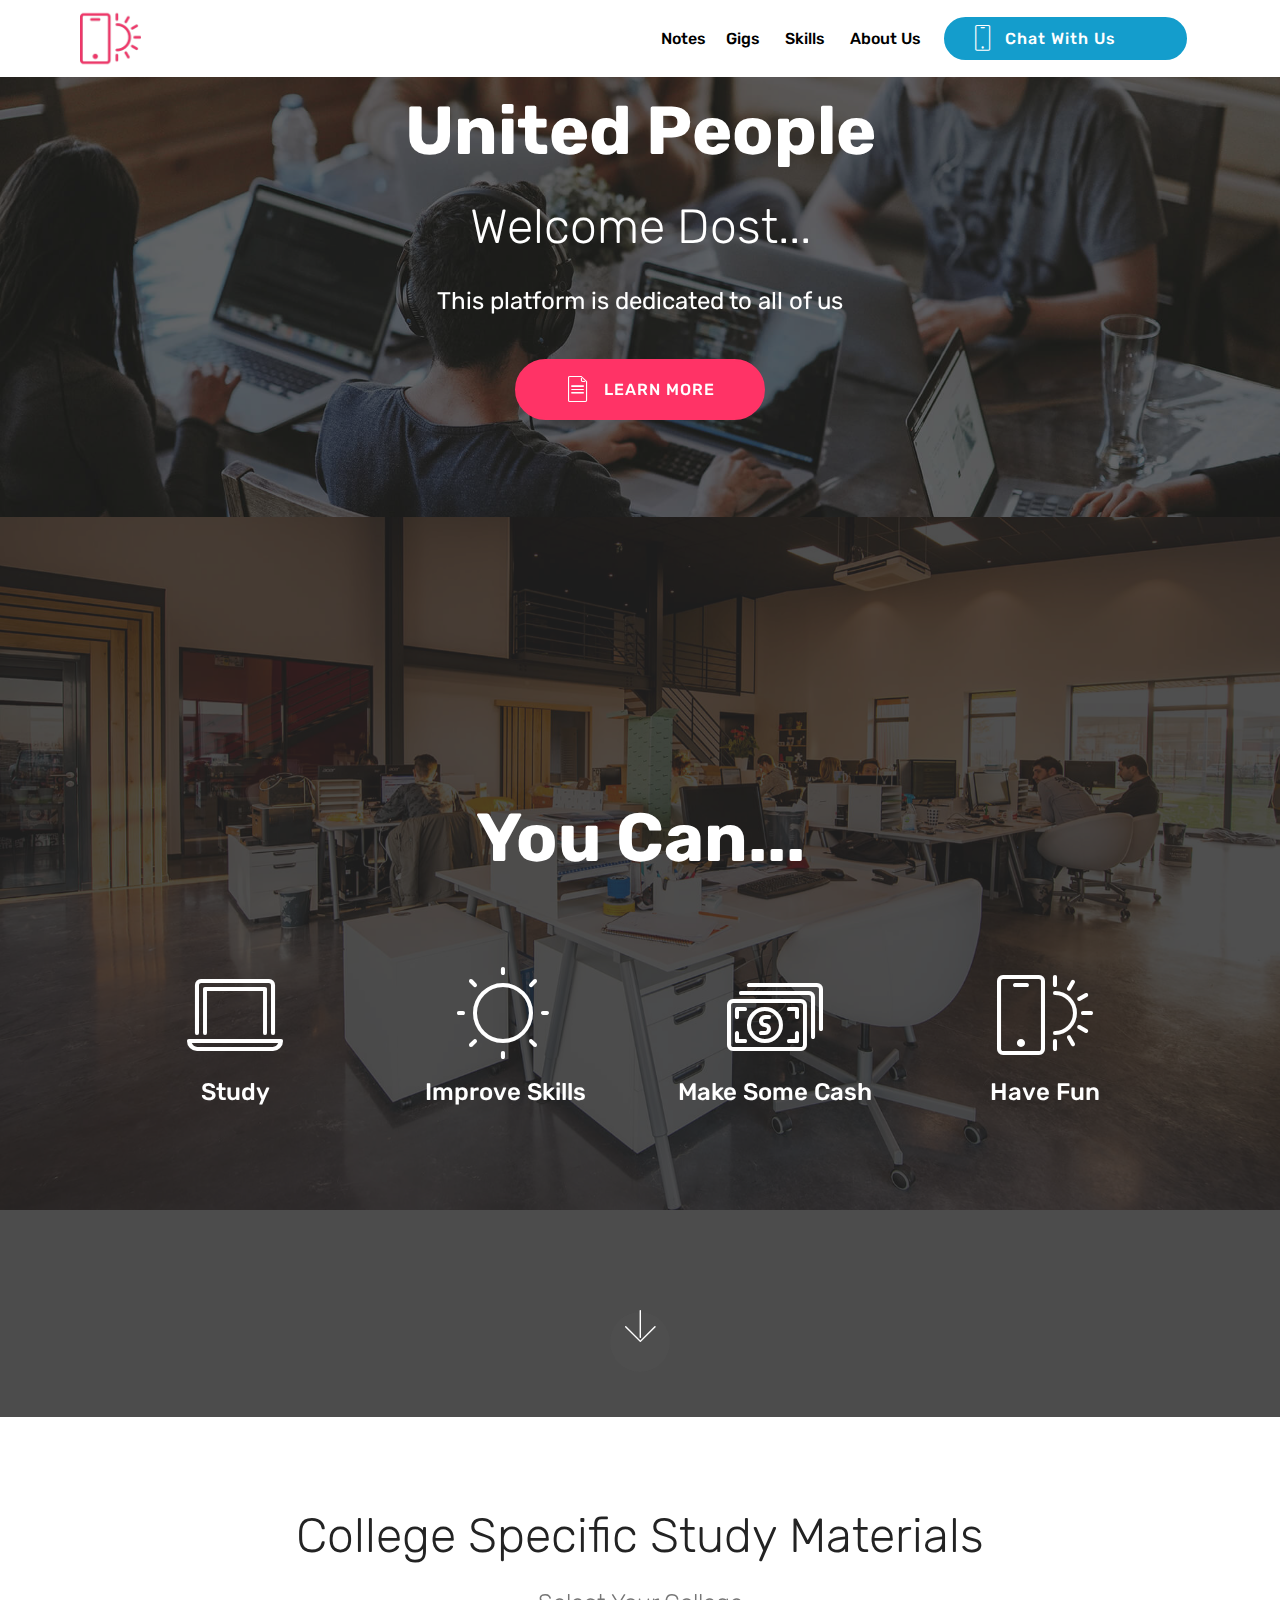
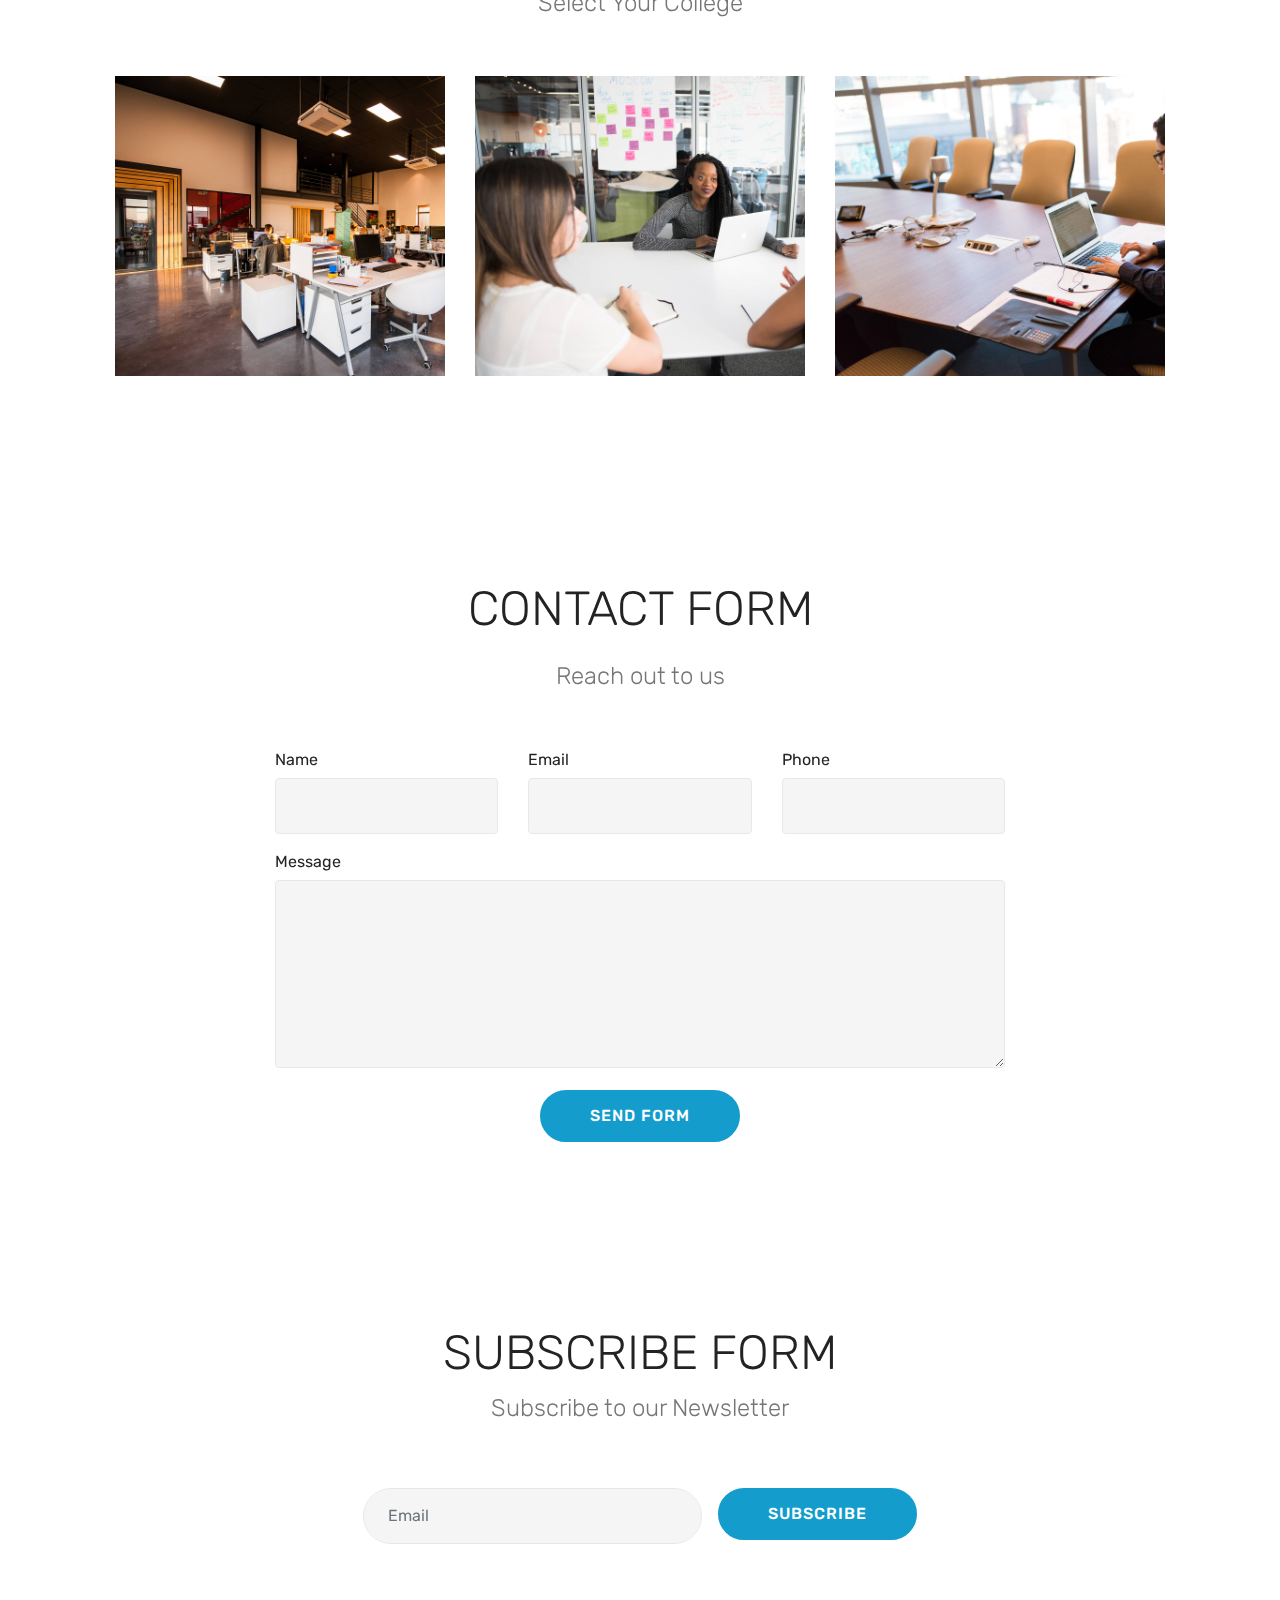
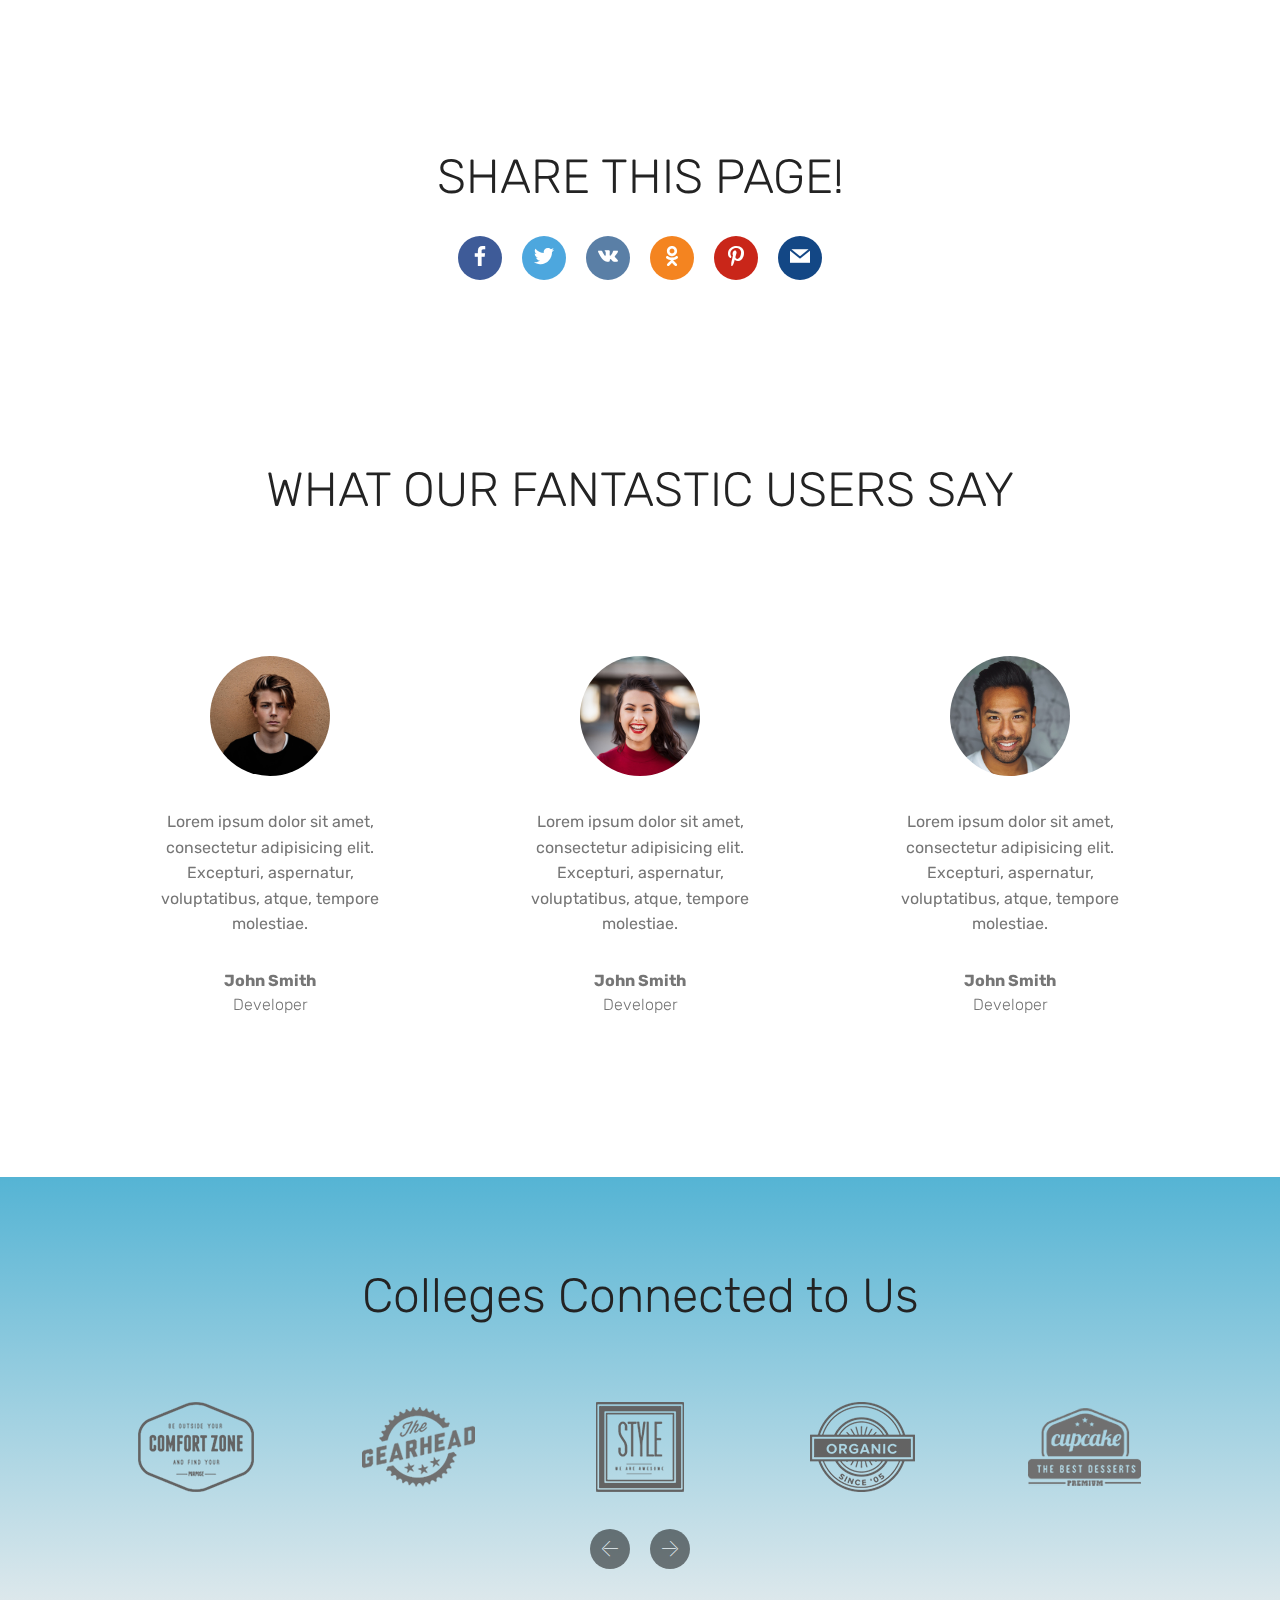
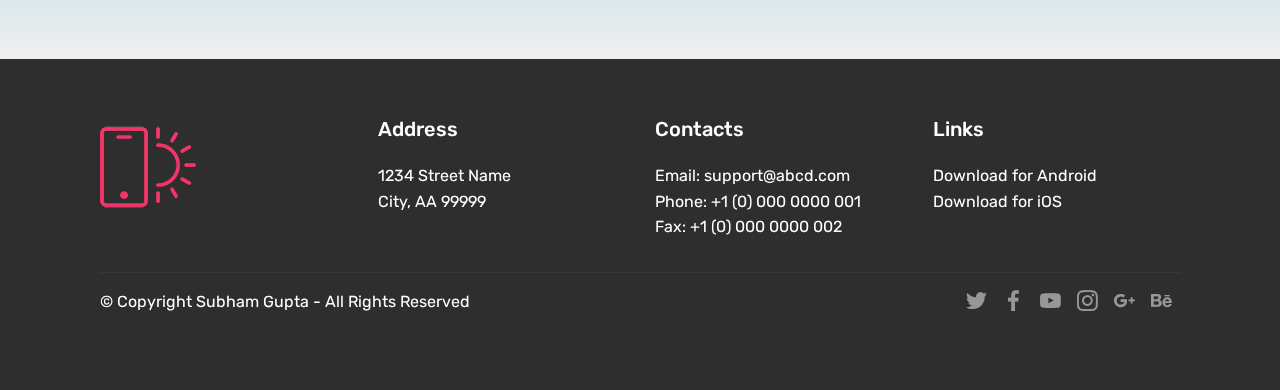
<file: index.html>
<!DOCTYPE html>
<html  >
<head>
  <!-- Site made with Mobirise Website Builder v4.11.2, https://mobirise.com -->
  <meta charset="UTF-8">
  <meta http-equiv="X-UA-Compatible" content="IE=edge">
  <meta name="generator" content="Mobirise v4.11.2, mobirise.com">
  <meta name="viewport" content="width=device-width, initial-scale=1, minimum-scale=1">
  <link rel="shortcut icon" href="assets/images/logo2.png" type="image/x-icon">
  <meta name="description" content="">
  
  <title>Home</title>
  <link rel="stylesheet" href="assets/web/assets/mobirise-icons/mobirise-icons.css">
  <link rel="stylesheet" href="assets/bootstrap/css/bootstrap.min.css">
  <link rel="stylesheet" href="assets/bootstrap/css/bootstrap-grid.min.css">
  <link rel="stylesheet" href="assets/bootstrap/css/bootstrap-reboot.min.css">
  <link rel="stylesheet" href="assets/dropdown/css/style.css">
  <link rel="stylesheet" href="assets/tether/tether.min.css">
  <link rel="stylesheet" href="assets/socicon/css/styles.css">
  <link rel="stylesheet" href="assets/theme/css/style.css">
  <link rel="preload" as="style" href="assets/mobirise/css/mbr-additional.css"><link rel="stylesheet" href="assets/mobirise/css/mbr-additional.css" type="text/css">
  
  
  
</head>
<body>
  <section class="menu cid-rFs7fbgS17" once="menu" id="menu2-0">

    

    <nav class="navbar navbar-expand beta-menu navbar-dropdown align-items-center navbar-fixed-top navbar-toggleable-sm">
        <button class="navbar-toggler navbar-toggler-right" type="button" data-toggle="collapse" data-target="#navbarSupportedContent" aria-controls="navbarSupportedContent" aria-expanded="false" aria-label="Toggle navigation">
            <div class="hamburger">
                <span></span>
                <span></span>
                <span></span>
                <span></span>
            </div>
        </button>
        <div class="menu-logo">
            <div class="navbar-brand">
                <span class="navbar-logo">
                    <a href="index.html">
                        <img src="assets/images/logo2.png" alt="Mobirise" title="" style="height: 3.8rem;">
                    </a>
                </span>
                
            </div>
        </div>
        <div class="collapse navbar-collapse" id="navbarSupportedContent">
            <ul class="navbar-nav nav-dropdown" data-app-modern-menu="true"><li class="nav-item">
                    <a class="nav-link link text-black display-4" href="page2.html">Notes</a>
                </li><li class="nav-item"><a class="nav-link link text-black display-4" href="page2.html">Gigs&nbsp;</a></li><li class="nav-item"><a class="nav-link link text-black display-4" href="page2.html">Skills&nbsp;</a></li>
                <li class="nav-item">
                    <a class="nav-link link text-black display-4" href="page1.html">
                        About Us
                    </a>
                </li></ul>
            <div class="navbar-buttons mbr-section-btn"><a class="btn btn-sm btn-primary display-4" href="https://wa.me/+919403862140">
                    <span class="btn-icon mbri-mobile mbr-iconfont mbr-iconfont-btn">
                    </span>Chat With Us &nbsp; &nbsp; &nbsp; &nbsp;&nbsp;</a></div>
        </div>
    </nav>
</section>

<section class="engine"><a href="https://mobirise.info/o">free portfolio site templates</a></section><section class="header1 cid-rFs8y80ugM mbr-parallax-background" id="header1-2">

    

    <div class="mbr-overlay" style="opacity: 0.6; background-color: rgb(35, 35, 35);">
    </div>

    <div class="container">
        <div class="row justify-content-md-center">
            <div class="mbr-white col-md-10">
                <h1 class="mbr-section-title align-center mbr-bold pb-3 mbr-fonts-style display-1">
                    United People</h1>
                <h3 class="mbr-section-subtitle align-center mbr-light pb-3 mbr-fonts-style display-2">
                    Welcome Dost...</h3>
                <p class="mbr-text align-center pb-3 mbr-fonts-style display-5">
                    This platform is dedicated to all of us</p>
                <div class="mbr-section-btn align-center"><a class="btn btn-md btn-secondary display-4" href="index.html#header12-3">
                        <span class="mbr-iconfont mbri-file"></span>LEARN MORE</a></div>
            </div>
        </div>
    </div>

</section>

<section class="header12 cid-rFs97NPsui mbr-fullscreen mbr-parallax-background" id="header12-3">

    

    <div class="mbr-overlay" style="opacity: 0.8; background-color: rgb(35, 35, 35);">
    </div>

    <div class="container  ">
            <div class="media-container">
                <div class="col-md-12 align-center">
                    <h1 class="mbr-section-title pb-3 mbr-white mbr-bold mbr-fonts-style display-1">You Can...</h1>
                    
                    

                    <div class="icons-media-container mbr-white">
                        <div class="card col-12 col-md-6 col-lg-3">
                            <div class="icon-block">
                            
                                <a href="page2.html"><span class="mbr-iconfont mbri-laptop"></span></a>
                            
                            </div>
                            <h5 class="mbr-fonts-style display-5">
                                Study</h5>
                        </div>

                        <div class="card col-12 col-md-6 col-lg-3">
                            <div class="icon-block">
                                
                                    <a href="page2.html"><span class="mbr-iconfont mbri-sun"></span></a>
                                
                            </div>
                            <h5 class="mbr-fonts-style display-5">
                                Improve Skills</h5>
                        </div>

                        <div class="card col-12 col-md-6 col-lg-3">
                            <div class="icon-block">
                                
                                    <a href="page2.html"><span class="mbr-iconfont mbri-cash"></span></a>
                                
                            </div>
                            <h5 class="mbr-fonts-style display-5">Make Some Cash</h5>
                        </div>

                        <div class="card col-12 col-md-6 col-lg-3">
                            <div class="icon-block">
                                
                                    <a href="page2.html"><span class="mbr-iconfont mbri-mobirise"></span></a>
                                
                            </div>
                            <h5 class="mbr-fonts-style display-5">Have Fun</h5>
                        </div>
                    </div>
                </div>
            </div>
    </div>

    <div class="mbr-arrow hidden-sm-down" aria-hidden="true">
        <a href="#next">
            <i class="mbri-down mbr-iconfont"></i>
        </a>
    </div>
</section>

<section class="features15 cid-rFsaLc1U9x" id="features15-6">

    

    
    <div class="container">
        <h2 class="mbr-section-title pb-3 align-center mbr-fonts-style display-2">
            College Specific Study Materials</h2>
        <h3 class="mbr-section-subtitle display-5 align-center mbr-fonts-style">
            Select Your College</h3>

        <div class="media-container-row container pt-5 mt-2">

            <div class="col-12 col-md-6 mb-4 col-lg-4">
                <div class="card flip-card p-5 align-center">
                    <div class="card-front card_cont">
                        <img src="assets/images/background1.jpg" alt="Mobirise">
                    </div>
                    <div class="card_back card_cont">
                        <h4 class="card-title display-5 py-2 mbr-fonts-style">IIT</h4>
                        <p class="mbr-text mbr-fonts-style display-7"></p>
                    </div>
                </div>
            </div>

            <div class="col-12 col-md-6 mb-4 col-lg-4">
                
                <div class="card flip-card p-5 align-center">
                    <div class="card-front card_cont">
                        <img src="assets/images/background2.jpg" alt="Mobirise">
                    </div>
                    <div class="card_back card_cont">
                        <h4 class="card-title py-2 mbr-fonts-style display-5">
                            NIT</h4>
                        <p class="mbr-text mbr-fonts-style display-7"></p>
                    </div>
                </div>
            </div>
            
            <div class="col-12 col-md-6 mb-4 col-lg-4">
                <div class="card flip-card p-5 align-center">
                    <div class="card-front card_cont">
                        <img src="assets/images/background3.jpg" alt="Mobirise">
                    </div>
                    <div class="card_back card_cont">
                        <h4 class="card-title py-2 mbr-fonts-style display-5">
                            State Colleges</h4>
                        <p class="mbr-text mbr-fonts-style display-7"></p>
                    </div>
                </div> 
            </div>

            
        </div>
</div></section>

<section class="mbr-section form1 cid-rFsbMnNNIh" id="form1-9">

    

    
    <div class="container">
        <div class="row justify-content-center">
            <div class="title col-12 col-lg-8">
                <h2 class="mbr-section-title align-center pb-3 mbr-fonts-style display-2">
                    CONTACT FORM
                </h2>
                <h3 class="mbr-section-subtitle align-center mbr-light pb-3 mbr-fonts-style display-5">Reach out to us</h3>
            </div>
        </div>
    </div>
    <div class="container">
        <div class="row justify-content-center">
            <div class="media-container-column col-lg-8" data-form-type="formoid">
                <!---Formbuilder Form--->
                <form action="https://mobirise.com/" method="POST" class="mbr-form form-with-styler" data-form-title="Mobirise Form"><input type="hidden" name="email" data-form-email="true" value="YGfq3KTzK4ApnXENj3kftSm07fPfn0AkViFCyiNAN7jkL3y7chFJ7KJMW1yRf3wSD0dTRcW5EIFIxt5tg9bRiBMvSGqpGSgVs8z+a2mWYQy1tFvqG11yYwVlD+UIKCLQ">
                    <div class="row">
                        <div hidden="hidden" data-form-alert="" class="alert alert-success col-12">Thanks for filling out the form!</div>
                        <div hidden="hidden" data-form-alert-danger="" class="alert alert-danger col-12">
                        </div>
                    </div>
                    <div class="dragArea row">
                        <div class="col-md-4  form-group" data-for="name">
                            <label for="name-form1-9" class="form-control-label mbr-fonts-style display-7">Name</label>
                            <input type="text" name="name" data-form-field="Name" required="required" class="form-control display-7" id="name-form1-9">
                        </div>
                        <div class="col-md-4  form-group" data-for="email">
                            <label for="email-form1-9" class="form-control-label mbr-fonts-style display-7">Email</label>
                            <input type="email" name="email" data-form-field="Email" required="required" class="form-control display-7" id="email-form1-9">
                        </div>
                        <div data-for="phone" class="col-md-4  form-group">
                            <label for="phone-form1-9" class="form-control-label mbr-fonts-style display-7">Phone</label>
                            <input type="tel" name="phone" data-form-field="Phone" class="form-control display-7" id="phone-form1-9">
                        </div>
                        <div data-for="message" class="col-md-12 form-group">
                            <label for="message-form1-9" class="form-control-label mbr-fonts-style display-7">Message</label>
                            <textarea name="message" data-form-field="Message" class="form-control display-7" id="message-form1-9"></textarea>
                        </div>
                        <div class="col-md-12 input-group-btn align-center"><button type="submit" class="btn btn-primary btn-form display-4">SEND FORM</button></div>
                    </div>
                </form><!---Formbuilder Form--->
            </div>
        </div>
    </div>
</section>

<section class="mbr-section form3 cid-rFsbNRfo9z" id="form3-a">

    

    

    <div class="container">
        <div class="row justify-content-center">
            <div class="title col-12 col-lg-8">
                <h2 class="align-center pb-2 mbr-fonts-style display-2">
                    SUBSCRIBE FORM
                </h2>
                <h3 class="mbr-section-subtitle align-center pb-5 mbr-light mbr-fonts-style display-5">
                    Subscribe to our Newsletter
                </h3>
            </div>
        </div>

        <div class="row py-2 justify-content-center">
            <div class="col-12 col-lg-6  col-md-8 " data-form-type="formoid">
                <!---Formbuilder Form--->
                <form action="https://mobirise.com/" method="POST" class="mbr-form form-with-styler" data-form-title="Mobirise Form"><input type="hidden" name="email" data-form-email="true" value="O85Azz2PGSsIN7qFactKW7B0uyG8ckJSSv6n+NAXogM+7YCthNRaSaS3yt9TMlzGgUPvuB7uqdKJKVf8b44bhmiInJE1U5WuytF7TC24I4p/A9bTNRHpBPp1/cURLI19">
                    <div class="row">
                        <div hidden="hidden" data-form-alert="" class="alert alert-success col-12">Thanks for filling out the form!</div>
                        <div hidden="hidden" data-form-alert-danger="" class="alert alert-danger col-12">
                        </div>
                    </div>
                    <div class="dragArea row">
                        <div class="form-group col" data-for="email">
                            <input type="email" name="email" placeholder="Email" data-form-field="Email" required="required" class="form-control display-7" id="email-form3-a">
                        </div>
                        <div class="col-auto input-group-btn">
                            <button type="submit" class="btn btn-primary  display-4">SUBSCRIBE</button>
                        </div>
                    </div>
                </form><!---Formbuilder Form--->
            </div>
        </div>
    </div>
</section>

<section class="cid-rFsbQJToUQ" id="social-buttons3-b">
    
    

    

    <div class="container">
        <div class="media-container-row">
            <div class="col-md-8 align-center">
                <h2 class="pb-3 mbr-section-title mbr-fonts-style display-2">
                    SHARE THIS PAGE!
                </h2>
                <div>
                    <div class="mbr-social-likes">
                        <span class="btn btn-social socicon-bg-facebook facebook mx-2" title="Share link on Facebook">
                            <i class="socicon socicon-facebook"></i>
                        </span>
                        <span class="btn btn-social twitter socicon-bg-twitter mx-2" title="Share link on Twitter">
                            <i class="socicon socicon-twitter"></i>
                        </span>
                        <span class="btn btn-social vkontakte socicon-bg-vkontakte mx-2" title="Share link on VKontakte">
                            <i class="socicon socicon-vkontakte"></i>
                        </span>
                        <span class="btn btn-social odnoklassniki socicon-bg-odnoklassniki mx-2" title="Share link on Odnoklassniki">
                            <i class="socicon socicon-odnoklassniki"></i>
                        </span>
                        <span class="btn btn-social pinterest socicon-bg-pinterest mx-2" title="Share link on Pinterest">
                            <i class="socicon socicon-pinterest"></i>
                        </span>
                        <span class="btn btn-social mailru socicon-bg-mail mx-2" title="Share link on Mailru">
                            <i class="socicon socicon-mail"></i>
                        </span>
                    </div>
                </div>
            </div>
        </div>
    </div>
</section>

<section class="testimonials1 cid-rFsbSpbXgo" id="testimonials1-c">

    

    
    <div class="container">
        <div class="media-container-row">
            <div class="title col-12 align-center">
                <h2 class="pb-3 mbr-fonts-style display-2">
                    WHAT OUR FANTASTIC USERS SAY
                </h2>
                <h3 class="mbr-section-subtitle mbr-light pb-3 mbr-fonts-style display-5"></h3>
            </div>
        </div>
    </div>

    <div class="container pt-3 mt-2">
        <div class="media-container-row">
            <div class="mbr-testimonial p-3 align-center col-12 col-md-6 col-lg-4">
                <div class="panel-item p-3">
                    <div class="card-block">
                        <div class="testimonial-photo">
                            <img src="assets/images/face1.jpg">
                        </div>
                        <p class="mbr-text mbr-fonts-style display-7">
                           Lorem ipsum dolor sit amet, consectetur adipisicing elit. Excepturi, aspernatur, voluptatibus, atque, tempore molestiae.
                        </p>
                    </div>
                    <div class="card-footer">
                        <div class="mbr-author-name mbr-bold mbr-fonts-style display-7">
                             John Smith
                        </div>
                        <small class="mbr-author-desc mbr-italic mbr-light mbr-fonts-style display-7">
                               Developer
                        </small>
                    </div>
                </div>
            </div>

            <div class="mbr-testimonial p-3 align-center col-12 col-md-6 col-lg-4">
                <div class="panel-item p-3">
                    <div class="card-block">
                        <div class="testimonial-photo">
                            <img src="assets/images/face2.jpg">
                        </div>
                        <p class="mbr-text mbr-fonts-style display-7">
                           Lorem ipsum dolor sit amet, consectetur adipisicing elit. Excepturi, aspernatur, voluptatibus, atque, tempore molestiae.
                        </p>
                    </div>
                    <div class="card-footer">
                        <div class="mbr-author-name mbr-bold mbr-fonts-style display-7">
                             John Smith
                        </div>
                        <small class="mbr-author-desc mbr-italic mbr-light mbr-fonts-style display-7">
                               Developer
                        </small>
                    </div>
                </div>
            </div>

            <div class="mbr-testimonial p-3 align-center col-12 col-md-6 col-lg-4">
                <div class="panel-item p-3">
                    <div class="card-block">
                        <div class="testimonial-photo">
                            <img src="assets/images/face3.jpg">
                        </div>
                        <p class="mbr-text mbr-fonts-style display-7">
                           Lorem ipsum dolor sit amet, consectetur adipisicing elit. Excepturi, aspernatur, voluptatibus, atque, tempore molestiae.
                        </p>
                    </div>
                    <div class="card-footer">
                        <div class="mbr-author-name mbr-bold mbr-fonts-style display-7">
                             John Smith
                        </div>
                        <small class="mbr-author-desc mbr-italic mbr-light mbr-fonts-style display-7">
                               Developer
                        </small>
                    </div>
                </div>
            </div>

            

            

            
        </div>
    </div>   
</section>

<section class="clients cid-rFsbWOT6ft" data-interval="false" id="clients-d">
      

    
        <div class="container mb-5">
            <div class="media-container-row">
                <div class="col-12 align-center">
                    <h2 class="mbr-section-title pb-3 mbr-fonts-style display-2">
                        Colleges Connected to Us</h2>
                    <h3 class="mbr-section-subtitle mbr-light mbr-fonts-style display-5"></h3>
                </div>
            </div>
        </div>

    <div class="container">
        <div class="carousel slide" role="listbox" data-pause="true" data-keyboard="false" data-ride="carousel" data-interval="5000">
            <div class="carousel-inner" data-visible="5">
                
                
                
                
                
            <div class="carousel-item ">
                    <div class="media-container-row">
                        <div class="col-md-12">
                            <div class="wrap-img ">
                                <img src="assets/images/1.png" class="img-responsive clients-img">
                            </div>
                        </div>
                    </div>
                </div><div class="carousel-item ">
                    <div class="media-container-row">
                        <div class="col-md-12">
                            <div class="wrap-img ">
                                <img src="assets/images/2.png" class="img-responsive clients-img">
                            </div>
                        </div>
                    </div>
                </div><div class="carousel-item ">
                    <div class="media-container-row">
                        <div class="col-md-12">
                            <div class="wrap-img ">
                                <img src="assets/images/3.png" class="img-responsive clients-img">
                            </div>
                        </div>
                    </div>
                </div><div class="carousel-item ">
                    <div class="media-container-row">
                        <div class="col-md-12">
                            <div class="wrap-img ">
                                <img src="assets/images/4.png" class="img-responsive clients-img">
                            </div>
                        </div>
                    </div>
                </div><div class="carousel-item ">
                    <div class="media-container-row">
                        <div class="col-md-12">
                            <div class="wrap-img ">
                                <img src="assets/images/5.png" class="img-responsive clients-img">
                            </div>
                        </div>
                    </div>
                </div></div>
            <div class="carousel-controls">
                <a data-app-prevent-settings="" class="carousel-control carousel-control-prev" role="button" data-slide="prev">
                    <span aria-hidden="true" class="mbri-left mbr-iconfont"></span>
                    <span class="sr-only">Previous</span>
                </a>
                <a data-app-prevent-settings="" class="carousel-control carousel-control-next" role="button" data-slide="next">
                    <span aria-hidden="true" class="mbri-right mbr-iconfont"></span>
                    <span class="sr-only">Next</span>
                </a>
            </div>
        </div>
    </div>
</section>

<section class="cid-rFsc0evTG2" id="footer1-e">

    

    

    <div class="container">
        <div class="media-container-row content text-white">
            <div class="col-12 col-md-3">
                <div class="media-wrap">
                    <a href="index.html">
                        <img src="assets/images/logo2.png" alt="Mobirise" title="">
                    </a>
                </div>
            </div>
            <div class="col-12 col-md-3 mbr-fonts-style display-7">
                <h5 class="pb-3">
                    Address
                </h5>
                <p class="mbr-text">
                    1234 Street Name
                    <br>City, AA 99999
                </p>
            </div>
            <div class="col-12 col-md-3 mbr-fonts-style display-7">
                <h5 class="pb-3">
                    Contacts
                </h5>
                <p class="mbr-text">
                    Email: support@abcd.com
                    <br>Phone: +1 (0) 000 0000 001
                    <br>Fax: +1 (0) 000 0000 002
                </p>
            </div>
            <div class="col-12 col-md-3 mbr-fonts-style display-7">
                <h5 class="pb-3">
                    Links
                </h5>
                <p class="mbr-text">Download for Android&nbsp;<br>Download for iOS&nbsp;<br><br></p>
            </div>
        </div>
        <div class="footer-lower">
            <div class="media-container-row">
                <div class="col-sm-12">
                    <hr>
                </div>
            </div>
            <div class="media-container-row mbr-white">
                <div class="col-sm-6 copyright">
                    <p class="mbr-text mbr-fonts-style display-7">
                        © Copyright Subham Gupta - All Rights Reserved
                    </p>
                </div>
                <div class="col-md-6">
                    <div class="social-list align-right">
                        <div class="soc-item">
                            <a href="https://twitter.com/mobirise" target="_blank">
                                <span class="socicon-twitter socicon mbr-iconfont mbr-iconfont-social"></span>
                            </a>
                        </div>
                        <div class="soc-item">
                            <a href="https://www.facebook.com/pages/Mobirise/1616226671953247" target="_blank">
                                <span class="socicon-facebook socicon mbr-iconfont mbr-iconfont-social"></span>
                            </a>
                        </div>
                        <div class="soc-item">
                            <a href="https://www.youtube.com/c/mobirise" target="_blank">
                                <span class="socicon-youtube socicon mbr-iconfont mbr-iconfont-social"></span>
                            </a>
                        </div>
                        <div class="soc-item">
                            <a href="https://instagram.com/mobirise" target="_blank">
                                <span class="socicon-instagram socicon mbr-iconfont mbr-iconfont-social"></span>
                            </a>
                        </div>
                        <div class="soc-item">
                            <a href="https://plus.google.com/u/0/+Mobirise" target="_blank">
                                <span class="socicon-googleplus socicon mbr-iconfont mbr-iconfont-social"></span>
                            </a>
                        </div>
                        <div class="soc-item">
                            <a href="https://www.behance.net/Mobirise" target="_blank">
                                <span class="socicon-behance socicon mbr-iconfont mbr-iconfont-social"></span>
                            </a>
                        </div>
                    </div>
                </div>
            </div>
        </div>
    </div>
</section>


  <script src="assets/web/assets/jquery/jquery.min.js"></script>
  <script src="assets/popper/popper.min.js"></script>
  <script src="assets/bootstrap/js/bootstrap.min.js"></script>
  <script src="assets/parallax/jarallax.min.js"></script>
  <script src="assets/smoothscroll/smooth-scroll.js"></script>
  <script src="assets/dropdown/js/nav-dropdown.js"></script>
  <script src="assets/dropdown/js/navbar-dropdown.js"></script>
  <script src="assets/touchswipe/jquery.touch-swipe.min.js"></script>
  <script src="assets/tether/tether.min.js"></script>
  <script src="assets/vimeoplayer/jquery.mb.vimeo_player.js"></script>
  <script src="assets/mbr-flip-card/mbr-flip-card.js"></script>
  <script src="assets/sociallikes/social-likes.js"></script>
  <script src="assets/bootstrapcarouselswipe/bootstrap-carousel-swipe.js"></script>
  <script src="assets/mbr-clients-slider/mbr-clients-slider.js"></script>
  <script src="assets/theme/js/script.js"></script>
  <script src="assets/formoid/formoid.min.js"></script>
  
  
</body>
</html>
</file>
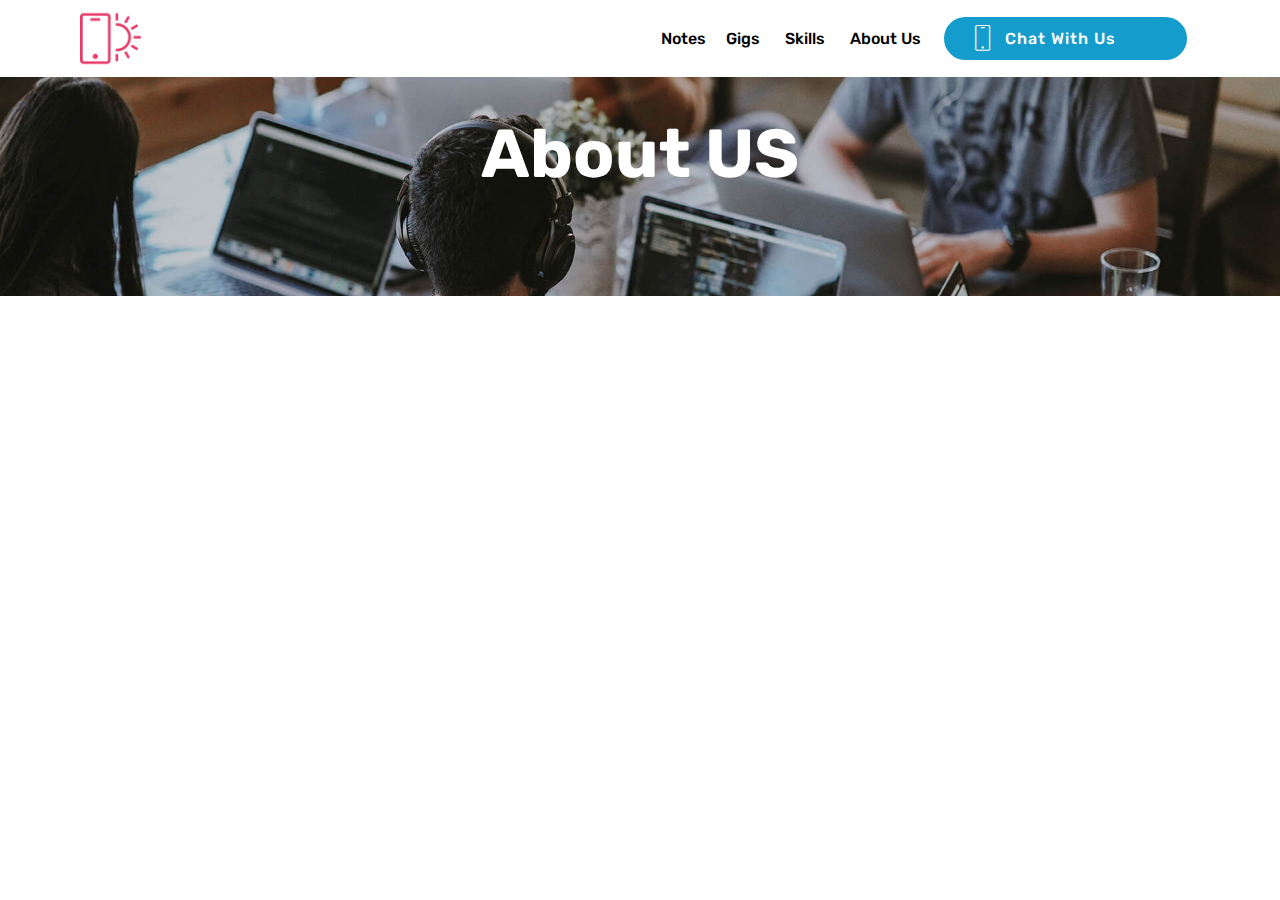
<file: page1.html>
<!DOCTYPE html>
<html  >
<head>
  <!-- Site made with Mobirise Website Builder v4.11.2, https://mobirise.com -->
  <meta charset="UTF-8">
  <meta http-equiv="X-UA-Compatible" content="IE=edge">
  <meta name="generator" content="Mobirise v4.11.2, mobirise.com">
  <meta name="viewport" content="width=device-width, initial-scale=1, minimum-scale=1">
  <link rel="shortcut icon" href="assets/images/logo2.png" type="image/x-icon">
  <meta name="description" content="Web Page Creator Description">
  
  <title>About Us</title>
  <link rel="stylesheet" href="assets/web/assets/mobirise-icons/mobirise-icons.css">
  <link rel="stylesheet" href="assets/bootstrap/css/bootstrap.min.css">
  <link rel="stylesheet" href="assets/bootstrap/css/bootstrap-grid.min.css">
  <link rel="stylesheet" href="assets/bootstrap/css/bootstrap-reboot.min.css">
  <link rel="stylesheet" href="assets/tether/tether.min.css">
  <link rel="stylesheet" href="assets/dropdown/css/style.css">
  <link rel="stylesheet" href="assets/theme/css/style.css">
  <link rel="preload" as="style" href="assets/mobirise/css/mbr-additional.css"><link rel="stylesheet" href="assets/mobirise/css/mbr-additional.css" type="text/css">
  
  
  
</head>
<body>
  <section class="menu cid-rFs7fbgS17" once="menu" id="menu2-f">

    

    <nav class="navbar navbar-expand beta-menu navbar-dropdown align-items-center navbar-fixed-top navbar-toggleable-sm">
        <button class="navbar-toggler navbar-toggler-right" type="button" data-toggle="collapse" data-target="#navbarSupportedContent" aria-controls="navbarSupportedContent" aria-expanded="false" aria-label="Toggle navigation">
            <div class="hamburger">
                <span></span>
                <span></span>
                <span></span>
                <span></span>
            </div>
        </button>
        <div class="menu-logo">
            <div class="navbar-brand">
                <span class="navbar-logo">
                    <a href="index.html">
                        <img src="assets/images/logo2.png" alt="Mobirise" title="" style="height: 3.8rem;">
                    </a>
                </span>
                
            </div>
        </div>
        <div class="collapse navbar-collapse" id="navbarSupportedContent">
            <ul class="navbar-nav nav-dropdown" data-app-modern-menu="true"><li class="nav-item">
                    <a class="nav-link link text-black display-4" href="page2.html">Notes</a>
                </li><li class="nav-item"><a class="nav-link link text-black display-4" href="page2.html">Gigs&nbsp;</a></li><li class="nav-item"><a class="nav-link link text-black display-4" href="page2.html">Skills&nbsp;</a></li>
                <li class="nav-item">
                    <a class="nav-link link text-black display-4" href="page1.html">
                        About Us
                    </a>
                </li></ul>
            <div class="navbar-buttons mbr-section-btn"><a class="btn btn-sm btn-primary display-4" href="https://wa.me/+919403862140">
                    <span class="btn-icon mbri-mobile mbr-iconfont mbr-iconfont-btn">
                    </span>Chat With Us &nbsp; &nbsp; &nbsp; &nbsp;&nbsp;</a></div>
        </div>
    </nav>
</section>

<section class="engine"><a href="https://mobirise.info/g">how to build a site for free</a></section><section class="mbr-section content5 cid-rFsdS7lQ7x mbr-parallax-background" id="content5-g">

    

    

    <div class="container">
        <div class="media-container-row">
            <div class="title col-12 col-md-8">
                <h2 class="align-center mbr-bold mbr-white pb-3 mbr-fonts-style display-1">
                    About US</h2>
                <h3 class="mbr-section-subtitle align-center mbr-light mbr-white pb-3 mbr-fonts-style display-5"></h3>
                
                
            </div>
        </div>
    </div>
</section>


  <script src="assets/web/assets/jquery/jquery.min.js"></script>
  <script src="assets/popper/popper.min.js"></script>
  <script src="assets/bootstrap/js/bootstrap.min.js"></script>
  <script src="assets/tether/tether.min.js"></script>
  <script src="assets/smoothscroll/smooth-scroll.js"></script>
  <script src="assets/dropdown/js/nav-dropdown.js"></script>
  <script src="assets/dropdown/js/navbar-dropdown.js"></script>
  <script src="assets/touchswipe/jquery.touch-swipe.min.js"></script>
  <script src="assets/parallax/jarallax.min.js"></script>
  <script src="assets/theme/js/script.js"></script>
  
  
</body>
</html>
</file>
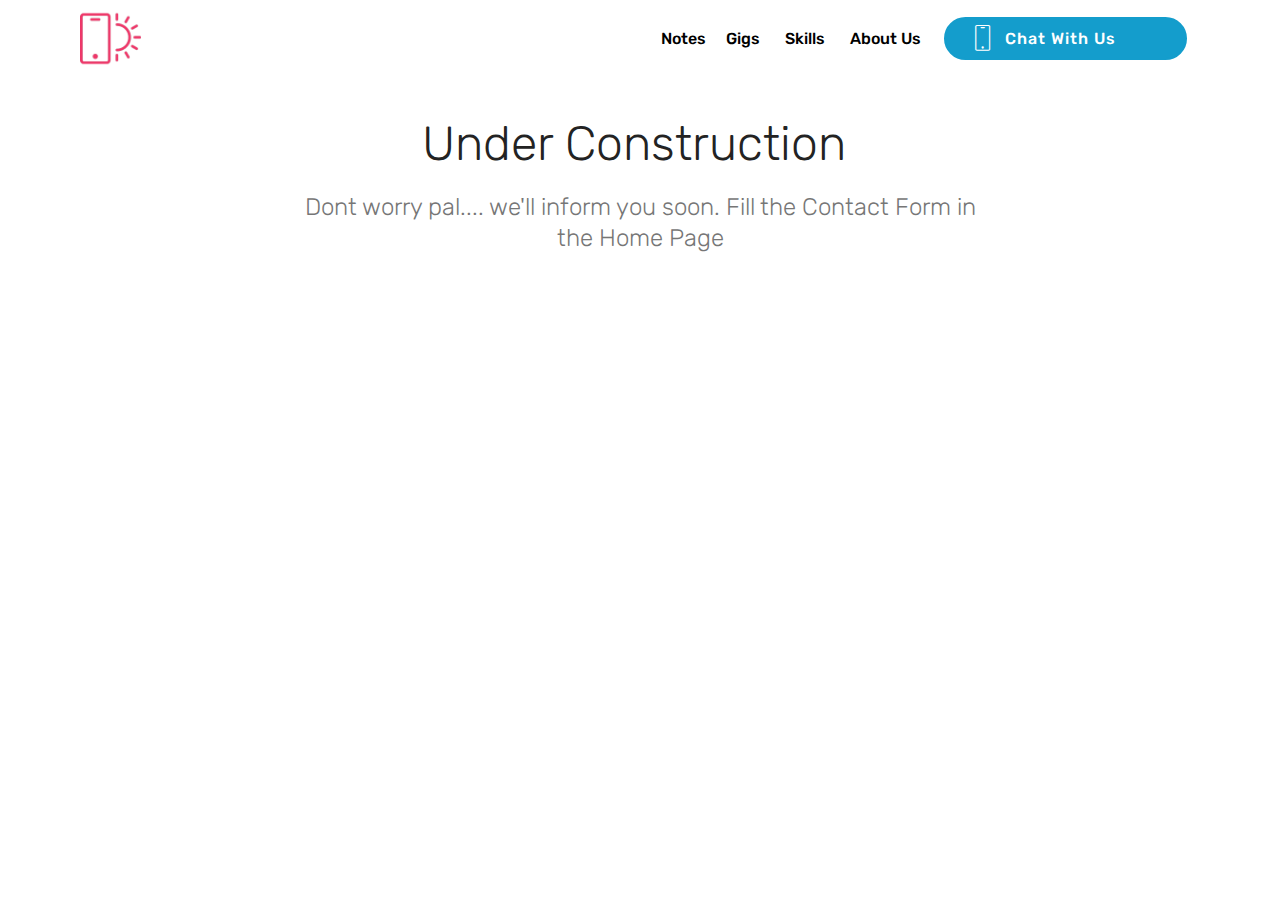
<file: page2.html>
<!DOCTYPE html>
<html  >
<head>
  <!-- Site made with Mobirise Website Builder v4.11.2, https://mobirise.com -->
  <meta charset="UTF-8">
  <meta http-equiv="X-UA-Compatible" content="IE=edge">
  <meta name="generator" content="Mobirise v4.11.2, mobirise.com">
  <meta name="viewport" content="width=device-width, initial-scale=1, minimum-scale=1">
  <link rel="shortcut icon" href="assets/images/logo2.png" type="image/x-icon">
  <meta name="description" content="Web Site Builder Description">
  
  <title>Under Construction</title>
  <link rel="stylesheet" href="assets/web/assets/mobirise-icons/mobirise-icons.css">
  <link rel="stylesheet" href="assets/bootstrap/css/bootstrap.min.css">
  <link rel="stylesheet" href="assets/bootstrap/css/bootstrap-grid.min.css">
  <link rel="stylesheet" href="assets/bootstrap/css/bootstrap-reboot.min.css">
  <link rel="stylesheet" href="assets/tether/tether.min.css">
  <link rel="stylesheet" href="assets/dropdown/css/style.css">
  <link rel="stylesheet" href="assets/theme/css/style.css">
  <link rel="preload" as="style" href="assets/mobirise/css/mbr-additional.css"><link rel="stylesheet" href="assets/mobirise/css/mbr-additional.css" type="text/css">
  
  
  
</head>
<body>
  <section class="menu cid-rFs7fbgS17" once="menu" id="menu2-h">

    

    <nav class="navbar navbar-expand beta-menu navbar-dropdown align-items-center navbar-fixed-top navbar-toggleable-sm">
        <button class="navbar-toggler navbar-toggler-right" type="button" data-toggle="collapse" data-target="#navbarSupportedContent" aria-controls="navbarSupportedContent" aria-expanded="false" aria-label="Toggle navigation">
            <div class="hamburger">
                <span></span>
                <span></span>
                <span></span>
                <span></span>
            </div>
        </button>
        <div class="menu-logo">
            <div class="navbar-brand">
                <span class="navbar-logo">
                    <a href="index.html">
                        <img src="assets/images/logo2.png" alt="Mobirise" title="" style="height: 3.8rem;">
                    </a>
                </span>
                
            </div>
        </div>
        <div class="collapse navbar-collapse" id="navbarSupportedContent">
            <ul class="navbar-nav nav-dropdown" data-app-modern-menu="true"><li class="nav-item">
                    <a class="nav-link link text-black display-4" href="page2.html">Notes</a>
                </li><li class="nav-item"><a class="nav-link link text-black display-4" href="page2.html">Gigs&nbsp;</a></li><li class="nav-item"><a class="nav-link link text-black display-4" href="page2.html">Skills&nbsp;</a></li>
                <li class="nav-item">
                    <a class="nav-link link text-black display-4" href="page1.html">
                        About Us
                    </a>
                </li></ul>
            <div class="navbar-buttons mbr-section-btn"><a class="btn btn-sm btn-primary display-4" href="https://wa.me/+919403862140">
                    <span class="btn-icon mbri-mobile mbr-iconfont mbr-iconfont-btn">
                    </span>Chat With Us &nbsp; &nbsp; &nbsp; &nbsp;&nbsp;</a></div>
        </div>
    </nav>
</section>

<section class="engine"><a href="https://mobirise.info/y">html web templates</a></section><section class="mbr-section content4 cid-rFsis4LuJx" id="content4-i">

    

    <div class="container">
        <div class="media-container-row">
            <div class="title col-12 col-md-8">
                <h2 class="align-center pb-3 mbr-fonts-style display-2">
                    Under Construction&nbsp;</h2>
                <h3 class="mbr-section-subtitle align-center mbr-light mbr-fonts-style display-5">
                    Dont worry pal.... we'll inform you soon. Fill the Contact Form in the Home Page<br><br></h3>
                
            </div>
        </div>
    </div>
</section>


  <script src="assets/web/assets/jquery/jquery.min.js"></script>
  <script src="assets/popper/popper.min.js"></script>
  <script src="assets/bootstrap/js/bootstrap.min.js"></script>
  <script src="assets/tether/tether.min.js"></script>
  <script src="assets/smoothscroll/smooth-scroll.js"></script>
  <script src="assets/dropdown/js/nav-dropdown.js"></script>
  <script src="assets/dropdown/js/navbar-dropdown.js"></script>
  <script src="assets/touchswipe/jquery.touch-swipe.min.js"></script>
  <script src="assets/theme/js/script.js"></script>
  
  
</body>
</html>
</file>
<file: assets/web/assets/mobirise-icons/mobirise-icons.css>
@font-face {
  font-family: 'MobiriseIcons';
  src:  url('mobirise-icons.eot?spat4u');
  src:  url('mobirise-icons.eot?spat4u#iefix') format('embedded-opentype'),
    url('mobirise-icons.ttf?spat4u') format('truetype'),
    url('mobirise-icons.woff?spat4u') format('woff'),
    url('mobirise-icons.svg?spat4u#MobiriseIcons') format('svg');
  font-weight: normal;
  font-style: normal;
  font-display: swap;
}

[class^="mbri-"], [class*=" mbri-"] {
  /* use !important to prevent issues with browser extensions that change fonts */
  font-family: MobiriseIcons !important;
  speak: none;
  font-style: normal;
  font-weight: normal;
  font-variant: normal;
  text-transform: none;
  line-height: 1;

  /* Better Font Rendering =========== */
  -webkit-font-smoothing: antialiased;
  -moz-osx-font-smoothing: grayscale;
}

.mbri-add-submenu:before {
  content: "\e900";
}
.mbri-alert:before {
  content: "\e901";
}
.mbri-align-center:before {
  content: "\e902";
}
.mbri-align-justify:before {
  content: "\e903";
}
.mbri-align-left:before {
  content: "\e904";
}
.mbri-align-right:before {
  content: "\e905";
}
.mbri-android:before {
  content: "\e906";
}
.mbri-apple:before {
  content: "\e907";
}
.mbri-arrow-down:before {
  content: "\e908";
}
.mbri-arrow-next:before {
  content: "\e909";
}
.mbri-arrow-prev:before {
  content: "\e90a";
}
.mbri-arrow-up:before {
  content: "\e90b";
}
.mbri-bold:before {
  content: "\e90c";
}
.mbri-bookmark:before {
  content: "\e90d";
}
.mbri-bootstrap:before {
  content: "\e90e";
}
.mbri-briefcase:before {
  content: "\e90f";
}
.mbri-browse:before {
  content: "\e910";
}
.mbri-bulleted-list:before {
  content: "\e911";
}
.mbri-calendar:before {
  content: "\e912";
}
.mbri-camera:before {
  content: "\e913";
}
.mbri-cart-add:before {
  content: "\e914";
}
.mbri-cart-full:before {
  content: "\e915";
}
.mbri-cash:before {
  content: "\e916";
}
.mbri-change-style:before {
  content: "\e917";
}
.mbri-chat:before {
  content: "\e918";
}
.mbri-clock:before {
  content: "\e919";
}
.mbri-close:before {
  content: "\e91a";
}
.mbri-cloud:before {
  content: "\e91b";
}
.mbri-code:before {
  content: "\e91c";
}
.mbri-contact-form:before {
  content: "\e91d";
}
.mbri-credit-card:before {
  content: "\e91e";
}
.mbri-cursor-click:before {
  content: "\e91f";
}
.mbri-cust-feedback:before {
  content: "\e920";
}
.mbri-database:before {
  content: "\e921";
}
.mbri-delivery:before {
  content: "\e922";
}
.mbri-desktop:before {
  content: "\e923";
}
.mbri-devices:before {
  content: "\e924";
}
.mbri-down:before {
  content: "\e925";
}
.mbri-download:before {
  content: "\e989";
}
.mbri-drag-n-drop:before {
  content: "\e927";
}
.mbri-drag-n-drop2:before {
  content: "\e928";
}
.mbri-edit:before {
  content: "\e929";
}
.mbri-edit2:before {
  content: "\e92a";
}
.mbri-error:before {
  content: "\e92b";
}
.mbri-extension:before {
  content: "\e92c";
}
.mbri-features:before {
  content: "\e92d";
}
.mbri-file:before {
  content: "\e92e";
}
.mbri-flag:before {
  content: "\e92f";
}
.mbri-folder:before {
  content: "\e930";
}
.mbri-gift:before {
  content: "\e931";
}
.mbri-github:before {
  content: "\e932";
}
.mbri-globe:before {
  content: "\e933";
}
.mbri-globe-2:before {
  content: "\e934";
}
.mbri-growing-chart:before {
  content: "\e935";
}
.mbri-hearth:before {
  content: "\e936";
}
.mbri-help:before {
  content: "\e937";
}
.mbri-home:before {
  content: "\e938";
}
.mbri-hot-cup:before {
  content: "\e939";
}
.mbri-idea:before {
  content: "\e93a";
}
.mbri-image-gallery:before {
  content: "\e93b";
}
.mbri-image-slider:before {
  content: "\e93c";
}
.mbri-info:before {
  content: "\e93d";
}
.mbri-italic:before {
  content: "\e93e";
}
.mbri-key:before {
  content: "\e93f";
}
.mbri-laptop:before {
  content: "\e940";
}
.mbri-layers:before {
  content: "\e941";
}
.mbri-left-right:before {
  content: "\e942";
}
.mbri-left:before {
  content: "\e943";
}
.mbri-letter:before {
  content: "\e944";
}
.mbri-like:before {
  content: "\e945";
}
.mbri-link:before {
  content: "\e946";
}
.mbri-lock:before {
  content: "\e947";
}
.mbri-login:before {
  content: "\e948";
}
.mbri-logout:before {
  content: "\e949";
}
.mbri-magic-stick:before {
  content: "\e94a";
}
.mbri-map-pin:before {
  content: "\e94b";
}
.mbri-menu:before {
  content: "\e94c";
}
.mbri-mobile:before {
  content: "\e94d";
}
.mbri-mobile2:before {
  content: "\e94e";
}
.mbri-mobirise:before {
  content: "\e94f";
}
.mbri-more-horizontal:before {
  content: "\e950";
}
.mbri-more-vertical:before {
  content: "\e951";
}
.mbri-music:before {
  content: "\e952";
}
.mbri-new-file:before {
  content: "\e953";
}
.mbri-numbered-list:before {
  content: "\e954";
}
.mbri-opened-folder:before {
  content: "\e955";
}
.mbri-pages:before {
  content: "\e956";
}
.mbri-paper-plane:before {
  content: "\e957";
}
.mbri-paperclip:before {
  content: "\e958";
}
.mbri-photo:before {
  content: "\e959";
}
.mbri-photos:before {
  content: "\e95a";
}
.mbri-pin:before {
  content: "\e95b";
}
.mbri-play:before {
  content: "\e95c";
}
.mbri-plus:before {
  content: "\e95d";
}
.mbri-preview:before {
  content: "\e95e";
}
.mbri-print:before {
  content: "\e95f";
}
.mbri-protect:before {
  content: "\e960";
}
.mbri-question:before {
  content: "\e961";
}
.mbri-quote-left:before {
  content: "\e962";
}
.mbri-quote-right:before {
  content: "\e963";
}
.mbri-refresh:before {
  content: "\e964";
}
.mbri-responsive:before {
  content: "\e965";
}
.mbri-right:before {
  content: "\e966";
}
.mbri-rocket:before {
  content: "\e967";
}
.mbri-sad-face:before {
  content: "\e968";
}
.mbri-sale:before {
  content: "\e969";
}
.mbri-save:before {
  content: "\e96a";
}
.mbri-search:before {
  content: "\e96b";
}
.mbri-setting:before {
  content: "\e96c";
}
.mbri-setting2:before {
  content: "\e96d";
}
.mbri-setting3:before {
  content: "\e96e";
}
.mbri-share:before {
  content: "\e96f";
}
.mbri-shopping-bag:before {
  content: "\e970";
}
.mbri-shopping-basket:before {
  content: "\e971";
}
.mbri-shopping-cart:before {
  content: "\e972";
}
.mbri-sites:before {
  content: "\e973";
}
.mbri-smile-face:before {
  content: "\e974";
}
.mbri-speed:before {
  content: "\e975";
}
.mbri-star:before {
  content: "\e976";
}
.mbri-success:before {
  content: "\e977";
}
.mbri-sun:before {
  content: "\e978";
}
.mbri-sun2:before {
  content: "\e979";
}
.mbri-tablet:before {
  content: "\e97a";
}
.mbri-tablet-vertical:before {
  content: "\e97b";
}
.mbri-target:before {
  content: "\e97c";
}
.mbri-timer:before {
  content: "\e97d";
}
.mbri-to-ftp:before {
  content: "\e97e";
}
.mbri-to-local-drive:before {
  content: "\e97f";
}
.mbri-touch-swipe:before {
  content: "\e980";
}
.mbri-touch:before {
  content: "\e981";
}
.mbri-trash:before {
  content: "\e982";
}
.mbri-underline:before {
  content: "\e983";
}
.mbri-unlink:before {
  content: "\e984";
}
.mbri-unlock:before {
  content: "\e985";
}
.mbri-up-down:before {
  content: "\e986";
}
.mbri-up:before {
  content: "\e987";
}
.mbri-update:before {
  content: "\e988";
}
.mbri-upload:before {
 content: "\e926"; 
}
.mbri-user:before {
  content: "\e98a";
}
.mbri-user2:before {
  content: "\e98b";
}
.mbri-users:before {
  content: "\e98c";
}
.mbri-video:before {
  content: "\e98d";
}
.mbri-video-play:before {
  content: "\e98e";
}
.mbri-watch:before {
  content: "\e98f";
}
.mbri-website-theme:before {
  content: "\e990";
}
.mbri-wifi:before {
  content: "\e991";
}
.mbri-windows:before {
  content: "\e992";
}
.mbri-zoom-out:before {
  content: "\e993";
}
.mbri-redo:before {
  content: "\e994";
}
.mbri-undo:before {
  content: "\e995";
}
</file>
<file: assets/dropdown/css/style.css>
.navbar-dropdown {
  left: 0;
  padding: 0;
  position: absolute;
  right: 0;
  top: 0;
  transition: all 0.45s ease;
  z-index: 1030;
  background: #282828; }
  .navbar-dropdown .navbar-logo {
    margin-right: 0.8rem;
    transition: margin 0.3s ease-in-out;
    vertical-align: middle; }
    .navbar-dropdown .navbar-logo img {
      height: 3.125rem;
      transition: all 0.3s ease-in-out; }
    .navbar-dropdown .navbar-logo.mbr-iconfont {
      font-size: 3.125rem;
      line-height: 3.125rem; }
  .navbar-dropdown .navbar-caption {
    font-weight: 700;
    white-space: normal;
    vertical-align: -4px;
    line-height: 3.125rem !important; }
    .navbar-dropdown .navbar-caption, .navbar-dropdown .navbar-caption:hover {
      color: inherit;
      text-decoration: none; }
  .navbar-dropdown .mbr-iconfont + .navbar-caption {
    vertical-align: -1px; }
  .navbar-dropdown.navbar-fixed-top {
    position: fixed; }
  .navbar-dropdown .navbar-brand span {
    vertical-align: -4px; }
  .navbar-dropdown.bg-color.transparent {
    background: none; }
  .navbar-dropdown.navbar-short .navbar-brand {
    padding: 0.625rem 0; }
    .navbar-dropdown.navbar-short .navbar-brand span {
      vertical-align: -1px; }
  .navbar-dropdown.navbar-short .navbar-caption {
    line-height: 2.375rem !important;
    vertical-align: -2px; }
  .navbar-dropdown.navbar-short .navbar-logo {
    margin-right: 0.5rem; }
    .navbar-dropdown.navbar-short .navbar-logo img {
      height: 2.375rem; }
    .navbar-dropdown.navbar-short .navbar-logo.mbr-iconfont {
      font-size: 2.375rem;
      line-height: 2.375rem; }
  .navbar-dropdown.navbar-short .mbr-table-cell {
    height: 3.625rem; }
  .navbar-dropdown .navbar-close {
    left: 0.6875rem;
    position: fixed;
    top: 0.75rem;
    z-index: 1000; }
  .navbar-dropdown .hamburger-icon {
    content: "";
    display: inline-block;
    vertical-align: middle;
    width: 16px;
    -webkit-box-shadow: 0 -6px 0 1px #282828,0 0 0 1px #282828,0 6px 0 1px #282828;
    -moz-box-shadow: 0 -6px 0 1px #282828,0 0 0 1px #282828,0 6px 0 1px #282828;
    box-shadow: 0 -6px 0 1px #282828,0 0 0 1px #282828,0 6px 0 1px #282828; }

.dropdown-menu .dropdown-toggle[data-toggle="dropdown-submenu"]::after {
  border-bottom: 0.35em solid transparent;
  border-left: 0.35em solid;
  border-right: 0;
  border-top: 0.35em solid transparent;
  margin-left: 0.3rem; }

.dropdown-menu .dropdown-item:focus {
  outline: 0; }

.nav-dropdown {
  font-size: 0.75rem;
  font-weight: 500;
  height: auto !important; }
  .nav-dropdown .nav-btn {
    padding-left: 1rem; }
  .nav-dropdown .link {
    margin: .667em 1.667em;
    font-weight: 500;
    padding: 0;
    transition: color .2s ease-in-out; }
    .nav-dropdown .link.dropdown-toggle {
      margin-right: 2.583em; }
      .nav-dropdown .link.dropdown-toggle::after {
        margin-left: .25rem;
        border-top: 0.35em solid;
        border-right: 0.35em solid transparent;
        border-left: 0.35em solid transparent;
        border-bottom: 0; }
      .nav-dropdown .link.dropdown-toggle[aria-expanded="true"] {
        margin: 0;
        padding: 0.667em 3.263em  0.667em 1.667em; }
  .nav-dropdown .link::after,
  .nav-dropdown .dropdown-item::after {
    color: inherit; }
  .nav-dropdown .btn {
    font-size: 0.75rem;
    font-weight: 700;
    letter-spacing: 0;
    margin-bottom: 0;
    padding-left: 1.25rem;
    padding-right: 1.25rem; }
  .nav-dropdown .dropdown-menu {
    border-radius: 0;
    border: 0;
    left: 0;
    margin: 0;
    padding-bottom: 1.25rem;
    padding-top: 1.25rem;
    position: relative; }
  .nav-dropdown .dropdown-submenu {
    margin-left: 0.125rem;
    top: 0; }
  .nav-dropdown .dropdown-item {
    font-weight: 500;
    line-height: 2;
    padding: 0.3846em 4.615em 0.3846em 1.5385em;
    position: relative;
    transition: color .2s ease-in-out, background-color .2s ease-in-out; }
    .nav-dropdown .dropdown-item::after {
      margin-top: -0.3077em;
      position: absolute;
      right: 1.1538em;
      top: 50%; }
    .nav-dropdown .dropdown-item:focus, .nav-dropdown .dropdown-item:hover {
      background: none; }

@media (max-width: 767px) {
  .nav-dropdown.navbar-toggleable-sm {
    bottom: 0;
    display: none;
    left: 0;
    overflow-x: hidden;
    position: fixed;
    top: 0;
    transform: translateX(-100%);
    -ms-transform: translateX(-100%);
    -webkit-transform: translateX(-100%);
    width: 18.75rem;
    z-index: 999; } }
.nav-dropdown.navbar-toggleable-xl {
  bottom: 0;
  display: none;
  left: 0;
  overflow-x: hidden;
  position: fixed;
  top: 0;
  transform: translateX(-100%);
  -ms-transform: translateX(-100%);
  -webkit-transform: translateX(-100%);
  width: 18.75rem;
  z-index: 999; }

.nav-dropdown-sm {
  display: block !important;
  overflow-x: hidden;
  overflow: auto;
  padding-top: 3.875rem; }
  .nav-dropdown-sm::after {
    content: "";
    display: block;
    height: 3rem;
    width: 100%; }
  .nav-dropdown-sm.collapse.in ~ .navbar-close {
    display: block !important; }
  .nav-dropdown-sm.collapsing, .nav-dropdown-sm.collapse.in {
    transform: translateX(0);
    -ms-transform: translateX(0);
    -webkit-transform: translateX(0);
    transition: all 0.25s ease-out;
    -webkit-transition: all 0.25s ease-out;
    background: #282828; }
  .nav-dropdown-sm.collapsing[aria-expanded="false"] {
    transform: translateX(-100%);
    -ms-transform: translateX(-100%);
    -webkit-transform: translateX(-100%); }
  .nav-dropdown-sm .nav-item {
    display: block;
    margin-left: 0 !important;
    padding-left: 0; }
  .nav-dropdown-sm .link,
  .nav-dropdown-sm .dropdown-item {
    border-top: 1px dotted rgba(255, 255, 255, 0.1);
    font-size: 0.8125rem;
    line-height: 1.6;
    margin: 0 !important;
    padding: 0.875rem 2.4rem 0.875rem 1.5625rem !important;
    position: relative;
    white-space: normal; }
    .nav-dropdown-sm .link:focus, .nav-dropdown-sm .link:hover,
    .nav-dropdown-sm .dropdown-item:focus,
    .nav-dropdown-sm .dropdown-item:hover {
      background: rgba(0, 0, 0, 0.2) !important;
      color: #c0a375; }
  .nav-dropdown-sm .nav-btn {
    position: relative;
    padding: 1.5625rem 1.5625rem 0 1.5625rem; }
    .nav-dropdown-sm .nav-btn::before {
      border-top: 1px dotted rgba(255, 255, 255, 0.1);
      content: "";
      left: 0;
      position: absolute;
      top: 0;
      width: 100%; }
    .nav-dropdown-sm .nav-btn + .nav-btn {
      padding-top: 0.625rem; }
      .nav-dropdown-sm .nav-btn + .nav-btn::before {
        display: none; }
  .nav-dropdown-sm .btn {
    padding: 0.625rem 0; }
  .nav-dropdown-sm .dropdown-toggle[data-toggle="dropdown-submenu"]::after {
    margin-left: .25rem;
    border-top: 0.35em solid;
    border-right: 0.35em solid transparent;
    border-left: 0.35em solid transparent;
    border-bottom: 0; }
  .nav-dropdown-sm .dropdown-toggle[data-toggle="dropdown-submenu"][aria-expanded="true"]::after {
    border-top: 0;
    border-right: 0.35em solid transparent;
    border-left: 0.35em solid transparent;
    border-bottom: 0.35em solid; }
  .nav-dropdown-sm .dropdown-menu {
    margin: 0;
    padding: 0;
    position: relative;
    top: 0;
    left: 0;
    width: 100%;
    border: 0;
    float: none;
    border-radius: 0;
    background: none; }
  .nav-dropdown-sm .dropdown-submenu {
    left: 100%;
    margin-left: 0.125rem;
    margin-top: -1.25rem;
    top: 0; }

.navbar-toggleable-sm .nav-dropdown .dropdown-menu {
  position: absolute; }

.navbar-toggleable-sm .nav-dropdown .dropdown-submenu {
  left: 100%;
  margin-left: 0.125rem;
  margin-top: -1.25rem;
  top: 0; }

.navbar-toggleable-sm.opened .nav-dropdown .dropdown-menu {
  position: relative; }

.navbar-toggleable-sm.opened .nav-dropdown .dropdown-submenu {
  left: 0;
  margin-left: 00rem;
  margin-top: 0rem;
  top: 0; }

.is-builder .nav-dropdown.collapsing {
  transition: none !important; }

/*# sourceMappingURL=style.css.map */
</file>
<file: assets/socicon/css/styles.css>
@charset "UTF-8";

@font-face {
  font-family: "socicon";
  src:url("../fonts/socicon.eot");
  src:url("../fonts/socicon.eot?#iefix") format("embedded-opentype"),
    url("../fonts/socicon.woff") format("woff"),
    url("../fonts/socicon.ttf") format("truetype"),
    url("../fonts/socicon.svg#socicon") format("svg");
  font-weight: normal;
  font-style: normal;
  font-display:swap;
}

[data-icon]:before {
  font-family: "socicon" !important;
  content: attr(data-icon);
  font-style: normal !important;
  font-weight: normal !important;
  font-variant: normal !important;
  text-transform: none !important;
  speak: none;
  line-height: 1;
  -webkit-font-smoothing: antialiased;
  -moz-osx-font-smoothing: grayscale;
}

[class^="socicon-"]:before,
[class*=" socicon-"]:before {
  font-family: "socicon" !important;
  font-style: normal !important;
  font-weight: normal !important;
  font-variant: normal !important;
  text-transform: none !important;
  speak: none;
  line-height: 1;
  -webkit-font-smoothing: antialiased;
  -moz-osx-font-smoothing: grayscale;
}

.socicon-modelmayhem:before {
  content: "\e000";
}
.socicon-mixcloud:before {
  content: "\e001";
}
.socicon-drupal:before {
  content: "\e002";
}
.socicon-swarm:before {
  content: "\e003";
}
.socicon-istock:before {
  content: "\e004";
}
.socicon-yammer:before {
  content: "\e005";
}
.socicon-ello:before {
  content: "\e006";
}
.socicon-stackoverflow:before {
  content: "\e007";
}
.socicon-persona:before {
  content: "\e008";
}
.socicon-triplej:before {
  content: "\e009";
}
.socicon-houzz:before {
  content: "\e00a";
}
.socicon-rss:before {
  content: "\e00b";
}
.socicon-paypal:before {
  content: "\e00c";
}
.socicon-odnoklassniki:before {
  content: "\e00d";
}
.socicon-airbnb:before {
  content: "\e00e";
}
.socicon-periscope:before {
  content: "\e00f";
}
.socicon-outlook:before {
  content: "\e010";
}
.socicon-coderwall:before {
  content: "\e011";
}
.socicon-tripadvisor:before {
  content: "\e012";
}
.socicon-appnet:before {
  content: "\e013";
}
.socicon-goodreads:before {
  content: "\e014";
}
.socicon-tripit:before {
  content: "\e015";
}
.socicon-lanyrd:before {
  content: "\e016";
}
.socicon-slideshare:before {
  content: "\e017";
}
.socicon-buffer:before {
  content: "\e018";
}
.socicon-disqus:before {
  content: "\e019";
}
.socicon-vkontakte:before {
  content: "\e01a";
}
.socicon-whatsapp:before {
  content: "\e01b";
}
.socicon-patreon:before {
  content: "\e01c";
}
.socicon-storehouse:before {
  content: "\e01d";
}
.socicon-pocket:before {
  content: "\e01e";
}
.socicon-mail:before {
  content: "\e01f";
}
.socicon-blogger:before {
  content: "\e020";
}
.socicon-technorati:before {
  content: "\e021";
}
.socicon-reddit:before {
  content: "\e022";
}
.socicon-dribbble:before {
  content: "\e023";
}
.socicon-stumbleupon:before {
  content: "\e024";
}
.socicon-digg:before {
  content: "\e025";
}
.socicon-envato:before {
  content: "\e026";
}
.socicon-behance:before {
  content: "\e027";
}
.socicon-delicious:before {
  content: "\e028";
}
.socicon-deviantart:before {
  content: "\e029";
}
.socicon-forrst:before {
  content: "\e02a";
}
.socicon-play:before {
  content: "\e02b";
}
.socicon-zerply:before {
  content: "\e02c";
}
.socicon-wikipedia:before {
  content: "\e02d";
}
.socicon-apple:before {
  content: "\e02e";
}
.socicon-flattr:before {
  content: "\e02f";
}
.socicon-github:before {
  content: "\e030";
}
.socicon-renren:before {
  content: "\e031";
}
.socicon-friendfeed:before {
  content: "\e032";
}
.socicon-newsvine:before {
  content: "\e033";
}
.socicon-identica:before {
  content: "\e034";
}
.socicon-bebo:before {
  content: "\e035";
}
.socicon-zynga:before {
  content: "\e036";
}
.socicon-steam:before {
  content: "\e037";
}
.socicon-xbox:before {
  content: "\e038";
}
.socicon-windows:before {
  content: "\e039";
}
.socicon-qq:before {
  content: "\e03a";
}
.socicon-douban:before {
  content: "\e03b";
}
.socicon-meetup:before {
  content: "\e03c";
}
.socicon-playstation:before {
  content: "\e03d";
}
.socicon-android:before {
  content: "\e03e";
}
.socicon-snapchat:before {
  content: "\e03f";
}
.socicon-twitter:before {
  content: "\e040";
}
.socicon-facebook:before {
  content: "\e041";
}
.socicon-googleplus:before {
  content: "\e042";
}
.socicon-pinterest:before {
  content: "\e043";
}
.socicon-foursquare:before {
  content: "\e044";
}
.socicon-yahoo:before {
  content: "\e045";
}
.socicon-skype:before {
  content: "\e046";
}
.socicon-yelp:before {
  content: "\e047";
}
.socicon-feedburner:before {
  content: "\e048";
}
.socicon-linkedin:before {
  content: "\e049";
}
.socicon-viadeo:before {
  content: "\e04a";
}
.socicon-xing:before {
  content: "\e04b";
}
.socicon-myspace:before {
  content: "\e04c";
}
.socicon-soundcloud:before {
  content: "\e04d";
}
.socicon-spotify:before {
  content: "\e04e";
}
.socicon-grooveshark:before {
  content: "\e04f";
}
.socicon-lastfm:before {
  content: "\e050";
}
.socicon-youtube:before {
  content: "\e051";
}
.socicon-vimeo:before {
  content: "\e052";
}
.socicon-dailymotion:before {
  content: "\e053";
}
.socicon-vine:before {
  content: "\e054";
}
.socicon-flickr:before {
  content: "\e055";
}
.socicon-500px:before {
  content: "\e056";
}
.socicon-wordpress:before {
  content: "\e058";
}
.socicon-tumblr:before {
  content: "\e059";
}
.socicon-twitch:before {
  content: "\e05a";
}
.socicon-8tracks:before {
  content: "\e05b";
}
.socicon-amazon:before {
  content: "\e05c";
}
.socicon-icq:before {
  content: "\e05d";
}
.socicon-smugmug:before {
  content: "\e05e";
}
.socicon-ravelry:before {
  content: "\e05f";
}
.socicon-weibo:before {
  content: "\e060";
}
.socicon-baidu:before {
  content: "\e061";
}
.socicon-angellist:before {
  content: "\e062";
}
.socicon-ebay:before {
  content: "\e063";
}
.socicon-imdb:before {
  content: "\e064";
}
.socicon-stayfriends:before {
  content: "\e065";
}
.socicon-residentadvisor:before {
  content: "\e066";
}
.socicon-google:before {
  content: "\e067";
}
.socicon-yandex:before {
  content: "\e068";
}
.socicon-sharethis:before {
  content: "\e069";
}
.socicon-bandcamp:before {
  content: "\e06a";
}
.socicon-itunes:before {
  content: "\e06b";
}
.socicon-deezer:before {
  content: "\e06c";
}
.socicon-telegram:before {
  content: "\e06e";
}
.socicon-openid:before {
  content: "\e06f";
}
.socicon-amplement:before {
  content: "\e070";
}
.socicon-viber:before {
  content: "\e071";
}
.socicon-zomato:before {
  content: "\e072";
}
.socicon-draugiem:before {
  content: "\e074";
}
.socicon-endomodo:before {
  content: "\e075";
}
.socicon-filmweb:before {
  content: "\e076";
}
.socicon-stackexchange:before {
  content: "\e077";
}
.socicon-wykop:before {
  content: "\e078";
}
.socicon-teamspeak:before {
  content: "\e079";
}
.socicon-teamviewer:before {
  content: "\e07a";
}
.socicon-ventrilo:before {
  content: "\e07b";
}
.socicon-younow:before {
  content: "\e07c";
}
.socicon-raidcall:before {
  content: "\e07d";
}
.socicon-mumble:before {
  content: "\e07e";
}
.socicon-medium:before {
  content: "\e06d";
}
.socicon-bebee:before {
  content: "\e07f";
}
.socicon-hitbox:before {
  content: "\e080";
}
.socicon-reverbnation:before {
  content: "\e081";
}
.socicon-formulr:before {
  content: "\e082";
}
.socicon-instagram:before {
  content: "\e057";
}
.socicon-battlenet:before {
  content: "\e083";
}
.socicon-chrome:before {
  content: "\e084";
}
.socicon-discord:before {
  content: "\e086";
}
.socicon-issuu:before {
  content: "\e087";
}
.socicon-macos:before {
  content: "\e088";
}
.socicon-firefox:before {
  content: "\e089";
}
.socicon-opera:before {
  content: "\e08d";
}
.socicon-keybase:before {
  content: "\e090";
}
.socicon-alliance:before {
  content: "\e091";
}
.socicon-livejournal:before {
  content: "\e092";
}
.socicon-googlephotos:before {
  content: "\e093";
}
.socicon-horde:before {
  content: "\e094";
}
.socicon-etsy:before {
  content: "\e095";
}
.socicon-zapier:before {
  content: "\e096";
}
.socicon-google-scholar:before {
  content: "\e097";
}
.socicon-researchgate:before {
  content: "\e098";
}
.socicon-wechat:before {
  content: "\e099";
}
.socicon-strava:before {
  content: "\e09a";
}
.socicon-line:before {
  content: "\e09b";
}
.socicon-lyft:before {
  content: "\e09c";
}
.socicon-uber:before {
  content: "\e09d";
}
.socicon-songkick:before {
  content: "\e09e";
}
.socicon-viewbug:before {
  content: "\e09f";
}
.socicon-googlegroups:before {
  content: "\e0a0";
}
.socicon-quora:before {
  content: "\e073";
}
.socicon-diablo:before {
  content: "\e085";
}
.socicon-blizzard:before {
  content: "\e0a1";
}
.socicon-hearthstone:before {
  content: "\e08b";
}
.socicon-heroes:before {
  content: "\e08a";
}
.socicon-overwatch:before {
  content: "\e08c";
}
.socicon-warcraft:before {
  content: "\e08e";
}
.socicon-starcraft:before {
  content: "\e08f";
}
.socicon-beam:before {
  content: "\e0a2";
}
.socicon-curse:before {
  content: "\e0a3";
}
.socicon-player:before {
  content: "\e0a4";
}
.socicon-streamjar:before {
  content: "\e0a5";
}
.socicon-nintendo:before {
  content: "\e0a6";
}
.socicon-hellocoton:before {
  content: "\e0a7";
}
</file>
<file: assets/theme/css/style.css>
/*!
 * Mobirise v4 theme (https://mobirise.com/)
 * Copyright 2017 Mobirise
 */
section {
  background-color: #eeeeee; }

body {
  font-style: normal;
  line-height: 1.5; }

section,
.container,
.container-fluid {
  position: relative;
  word-wrap: break-word; }

a.mbr-iconfont:hover {
  text-decoration: none; }

.article .lead p,
.article .lead ul,
.article .lead ol,
.article .lead pre,
.article .lead blockquote {
  margin-bottom: 0; }

ul,
ol,
pre,
blockquote {
  margin-bottom: 2.3125rem; }

pre {
  background: #f4f4f4;
  padding: 10px 24px;
  white-space: pre-wrap; }

.inactive {
  -webkit-user-select: none;
  -moz-user-select: none;
  -ms-user-select: none;
  user-select: none;
  pointer-events: none;
  -webkit-user-drag: none;
  user-drag: none; }

.mbr-section__comments .row {
  justify-content: center;
  -webkit-justify-content: center; }

a {
  font-style: normal;
  font-weight: 400;
  cursor: pointer; }
  a, a:hover {
    text-decoration: none; }

figure {
  margin-bottom: 0; }

body {
  color: #232323; }

h1,
h2,
h3,
h4,
h5,
h6,
.h1,
.h2,
.h3,
.h4,
.h5,
.h6,
.display-1,
.display-2,
.display-3,
.display-4 {
  line-height: 1;
  word-break: break-word;
  word-wrap: break-word; }

.mbr-section-title {
  font-style: normal;
  line-height: 1.2; }

.mbr-section-subtitle {
  line-height: 1.3; }

.mbr-text {
  font-style: normal;
  line-height: 1.6; }

b,
strong {
  font-weight: bold; }

blockquote {
  padding: 10px 0 10px 20px;
  position: relative;
  border-left: 2px solid;
  border-color: #ff3366; }

input:-webkit-autofill, input:-webkit-autofill:hover, input:-webkit-autofill:focus, input:-webkit-autofill:active {
  transition-delay: 9999s;
  transition-property: background-color, color; }

textarea[type='hidden'] {
  display: none; }

body {
  position: relative; }

section {
  background-position: 50% 50%;
  background-repeat: no-repeat;
  background-size: cover; }
  section .mbr-background-video,
  section .mbr-background-video-preview {
    position: absolute;
    bottom: 0;
    left: 0;
    right: 0;
    top: 0; }

.hidden {
  visibility: hidden; }

.mbr-z-index20 {
  z-index: 20; }

/*! Base colors */
.mbr-white {
  color: #ffffff; }

.mbr-black {
  color: #000000; }

.mbr-bg-white {
  background-color: #ffffff; }

.mbr-bg-black {
  background-color: #000000; }

/*! Text-aligns */
.align-left {
  text-align: left; }

.align-center {
  text-align: center; }

.align-right {
  text-align: right; }

@media (max-width: 767px) {
  .align-left,
  .align-center,
  .align-right,
  .mbr-section-btn,
  .mbr-section-title {
    text-align: center; } }
/*! Font-weight  */
.mbr-light {
  font-weight: 300; }

.mbr-regular {
  font-weight: 400; }

.mbr-semibold {
  font-weight: 500; }

.mbr-bold {
  font-weight: 700; }

/*! Media  */
.media-size-item {
  -webkit-flex: 1 1 auto;
  -moz-flex: 1 1 auto;
  -ms-flex: 1 1 auto;
  -o-flex: 1 1 auto;
  flex: 1 1 auto; }

.media-content {
  -webkit-flex-basis: 100%;
  flex-basis: 100%; }

.media-container-row {
  display: -ms-flexbox;
  display: -webkit-flex;
  display: flex;
  -webkit-flex-direction: row;
  -ms-flex-direction: row;
  flex-direction: row;
  -webkit-flex-wrap: wrap;
  -ms-flex-wrap: wrap;
  flex-wrap: wrap;
  -webkit-justify-content: center;
  -ms-flex-pack: center;
  justify-content: center;
  -webkit-align-content: center;
  -ms-flex-line-pack: center;
  align-content: center;
  -webkit-align-items: start;
  -ms-flex-align: start;
  align-items: start; }
  .media-container-row .media-size-item {
    width: 400px; }

.media-container-column {
  display: -ms-flexbox;
  display: -webkit-flex;
  display: flex;
  -webkit-flex-direction: column;
  -ms-flex-direction: column;
  flex-direction: column;
  -webkit-flex-wrap: wrap;
  -ms-flex-wrap: wrap;
  flex-wrap: wrap;
  -webkit-justify-content: center;
  -ms-flex-pack: center;
  justify-content: center;
  -webkit-align-content: center;
  -ms-flex-line-pack: center;
  align-content: center;
  -webkit-align-items: stretch;
  -ms-flex-align: stretch;
  align-items: stretch; }
  .media-container-column > * {
    width: 100%; }

@media (min-width: 992px) {
  .media-container-row {
    -webkit-flex-wrap: nowrap;
    -ms-flex-wrap: nowrap;
    flex-wrap: nowrap; } }
figure {
  overflow: hidden; }

figure[mbr-media-size] {
  transition: width 0.1s; }

.mbr-figure img,
.mbr-figure iframe {
  display: block;
  width: 100%; }

.card {
  background-color: transparent;
  border: none; }

.card-box {
  width: 100%; }

.card-img {
  text-align: center;
  flex-shrink: 0;
  -webkit-flex-shrink: 0; }

.media {
  max-width: 100%;
  margin: 0 auto; }

.mbr-figure {
  -ms-flex-item-align: center;
  -ms-grid-row-align: center;
  -webkit-align-self: center;
  align-self: center; }

.media-container > div {
  max-width: 100%; }

.mbr-figure img,
.card-img img {
  width: 100%; }

@media (max-width: 991px) {
  .media-size-item {
    width: auto !important; }

  .media {
    width: auto; }

  .mbr-figure {
    width: 100% !important; } }
/*! Buttons */
.btn {
  font-weight: 500;
  border-width: 2px;
  font-style: normal;
  letter-spacing: 1px;
  margin: .4rem .8rem;
  white-space: normal;
  -webkit-transition: all .3s ease-in-out;
  -moz-transition: all .3s ease-in-out;
  transition: all .3s ease-in-out;
  display: inline-flex;
  align-items: center;
  justify-content: center;
  word-break: break-word;
  -webkit-align-items: center;
  -webkit-justify-content: center;
  display: -webkit-inline-flex; }

.btn-sm {
  font-weight: 500;
  letter-spacing: 1px;
  -webkit-transition: all .3s ease-in-out;
  -moz-transition: all .3s ease-in-out;
  transition: all .3s ease-in-out; }

.btn-md {
  font-weight: 500;
  letter-spacing: 1px;
  margin: .4rem .8rem !important;
  -webkit-transition: all .3s ease-in-out;
  -moz-transition: all .3s ease-in-out;
  transition: all .3s ease-in-out; }

.btn-lg {
  font-weight: 500;
  letter-spacing: 1px;
  margin: .4rem .8rem !important;
  -webkit-transition: all .3s ease-in-out;
  -moz-transition: all .3s ease-in-out;
  transition: all .3s ease-in-out; }

.mbr-section-btn {
  margin-left: -0.25rem;
  margin-right: -0.25rem;
  font-size: 0; }

nav .mbr-section-btn {
  margin-left: 0rem;
  margin-right: 0rem; }

.btn-form {
  border-radius: 0; }
  .btn-form:hover {
    cursor: pointer; }

/*! Btn icon margin */
.btn .mbr-iconfont,
.btn.btn-sm .mbr-iconfont {
  cursor: pointer;
  margin-right: 0.5rem; }

.btn.btn-md .mbr-iconfont,
.btn.btn-md .mbr-iconfont {
  margin-right: 0.8rem; }

.mbr-regular {
  font-weight: 400; }

.mbr-semibold {
  font-weight: 500; }

.mbr-bold {
  font-weight: 700; }

[type='submit'] {
  -webkit-appearance: none; }

/*! Full-screen */
.mbr-fullscreen .mbr-overlay {
  min-height: 100vh; }

.mbr-fullscreen {
  display: flex;
  display: -webkit-flex;
  display: -moz-flex;
  display: -ms-flex;
  display: -o-flex;
  align-items: center;
  -webkit-align-items: center;
  min-height: 100vh;
  padding-top: 3rem;
  padding-bottom: 3rem; }

/*! Map */
.map {
  height: 25rem;
  position: relative; }
  .map iframe {
    width: 100%;
    height: 100%; }

.mbr-overlay {
  background-color: #000;
  bottom: 0;
  left: 0;
  opacity: .5;
  position: absolute;
  right: 0;
  top: 0;
  z-index: 0;
  pointer-events: none; }

/* Form */
blockquote {
  font-style: italic;
  padding: 10px 0 10px 20px;
  font-size: 1.09rem;
  position: relative;
  border-width: 3px; }

.form-control {
  background-color: #f5f5f5;
  box-shadow: none;
  color: #565656;
  line-height: 1.43;
  min-height: 3.5em;
  padding: 1.07em .5em; }
  .form-control, .form-control:focus {
    border: 1px solid #e8e8e8; }
  .form-active .form-control:invalid {
    border-color: red; }

.form-control-label {
  position: relative;
  cursor: pointer;
  margin-bottom: .357em;
  padding: 0; }

.alert {
  color: #ffffff;
  border-radius: 0;
  border: 0;
  font-size: .875rem;
  line-height: 1.5;
  margin-bottom: 1.875rem;
  padding: 1.25rem;
  position: relative; }
  .alert.alert-form::after {
    background-color: inherit;
    bottom: -7px;
    content: "";
    display: block;
    height: 14px;
    left: 50%;
    margin-left: -7px;
    position: absolute;
    transform: rotate(45deg);
    width: 14px;
    -webkit-transform: rotate(45deg); }

.form-asterisk {
  font-family: initial;
  position: absolute;
  top: -2px;
  font-weight: normal; }

/*! Scroll to top arrow */
#scrollToTop a i:before {
  content: '';
  position: absolute;
  height: 40%;
  top: 25%;
  background: #fff;
  width: 2px;
  left: calc(50% - 1px); }
#scrollToTop a i:after {
  content: '';
  position: absolute;
  display: block;
  border-top: 2px solid #fff;
  border-right: 2px solid #fff;
  width: 40%;
  height: 40%;
  left: 30%;
  bottom: 30%;
  transform: rotate(135deg);
  -webkit-transform: rotate(135deg); }

.mbr-arrow-up {
  bottom: 25px;
  right: 90px;
  position: fixed;
  text-align: right;
  z-index: 5000;
  color: #ffffff;
  font-size: 32px;
  transform: rotate(180deg);
  -webkit-transform: rotate(180deg); }

.mbr-arrow-up a {
  background: rgba(0, 0, 0, 0.2);
  border-radius: 3px;
  color: #fff;
  display: inline-block;
  height: 60px;
  width: 60px;
  outline-style: none !important;
  position: relative;
  text-decoration: none;
  transition: all 0.3s ease-in-out;
  cursor: pointer;
  text-align: center; }
  .mbr-arrow-up a:hover {
    background-color: rgba(0, 0, 0, 0.4); }
  .mbr-arrow-up a i {
    line-height: 60px; }

.mbr-arrow-up-icon {
  display: block;
  color: #fff; }

.mbr-arrow-up-icon::before {
  content: '\203a';
  display: inline-block;
  font-family: serif;
  font-size: 32px;
  line-height: 1;
  font-style: normal;
  position: relative;
  top: 6px;
  left: -4px;
  -webkit-transform: rotate(-90deg);
  transform: rotate(-90deg); }

/*! Arrow Down */
.mbr-arrow {
  position: absolute;
  bottom: 45px;
  left: 50%;
  width: 60px;
  height: 60px;
  cursor: pointer;
  background-color: rgba(80, 80, 80, 0.5);
  border-radius: 50%;
  -webkit-transform: translateX(-50%);
  transform: translateX(-50%); }
  .mbr-arrow > a {
    display: inline-block;
    text-decoration: none;
    outline-style: none;
    -webkit-animation: arrowdown 1.7s ease-in-out infinite;
    animation: arrowdown 1.7s ease-in-out infinite; }
    .mbr-arrow > a > i {
      position: absolute;
      top: -2px;
      left: 15px;
      font-size: 2rem; }

@keyframes arrowdown {
  0% {
    transform: translateY(0px);
    -webkit-transform: translateY(0px); }
  50% {
    transform: translateY(-5px);
    -webkit-transform: translateY(-5px); }
  100% {
    transform: translateY(0px);
    -webkit-transform: translateY(0px); } }
@-webkit-keyframes arrowdown {
  0% {
    transform: translateY(0px);
    -webkit-transform: translateY(0px); }
  50% {
    transform: translateY(-5px);
    -webkit-transform: translateY(-5px); }
  100% {
    transform: translateY(0px);
    -webkit-transform: translateY(0px); } }
@media (max-width: 500px) {
  .mbr-arrow-up {
    left: 50%;
    right: auto;
    transform: translateX(-50%) rotate(180deg);
    -webkit-transform: translateX(-50%) rotate(180deg); } }
/*Gradients animation*/
@keyframes gradient-animation {
  from {
    background-position: 0% 100%;
    animation-timing-function: ease-in-out; }
  to {
    background-position: 100% 0%;
    animation-timing-function: ease-in-out; } }
@-webkit-keyframes gradient-animation {
  from {
    background-position: 0% 100%;
    animation-timing-function: ease-in-out; }
  to {
    background-position: 100% 0%;
    animation-timing-function: ease-in-out; } }
.bg-gradient {
  background-size: 200% 200%;
  animation: gradient-animation 5s infinite alternate;
  -webkit-animation: gradient-animation 5s infinite alternate; }

.menu .navbar-brand {
  display: -webkit-flex; }
  .menu .navbar-brand span {
    display: flex;
    display: -webkit-flex; }
  .menu .navbar-brand .navbar-caption-wrap {
    display: -webkit-flex; }
  .menu .navbar-brand .navbar-logo img {
    display: -webkit-flex; }
@media (min-width: 768px) and (max-width: 1023px) {
  .menu .navbar-toggleable-sm .navbar-nav {
    display: -webkit-box;
    display: -webkit-flex;
    display: -ms-flexbox; } }
@media (max-width: 1023px) {
  .menu .navbar-collapse {
    max-height: 93.5vh; }
    .menu .navbar-collapse.show {
      overflow: auto; } }
@media (min-width: 1024px) {
  .menu .navbar-nav.nav-dropdown {
    display: -webkit-flex; }
  .menu .navbar-toggleable-sm .navbar-collapse {
    display: -webkit-flex !important; }
  .menu .collapsed .navbar-collapse {
    max-height: 93.5vh; }
    .menu .collapsed .navbar-collapse.show {
      overflow: auto; } }
@media (max-width: 767px) {
  .menu .navbar-collapse {
    max-height: 80vh; } }

/* Others*/
.note-check a[data-value=Rubik] {
  font-style: normal; }

.mbr-arrow a {
  color: #ffffff; }

@media (max-width: 767px) {
  .mbr-arrow {
    display: none; } }
.navbar {
  display: -webkit-flex;
  -webkit-flex-wrap: wrap;
  -webkit-align-items: center;
  -webkit-justify-content: space-between; }

.navbar-collapse {
  -webkit-flex-basis: 100%;
  -webkit-flex-grow: 1;
  -webkit-align-items: center; }

.nav-dropdown .link {
  padding: 0.667em 1.667em !important;
  margin: 0 !important; }

.nav {
  display: -webkit-flex;
  -webkit-flex-wrap: wrap; }

.row {
  display: -webkit-flex;
  -webkit-flex-wrap: wrap; }

.justify-content-center {
  -webkit-justify-content: center; }

.form-inline {
  display: -webkit-flex;
  -webkit-flex-flow: row wrap;
  -webkit-align-items: center; }

.card-wrapper {
  -webkit-flex: 1; }

.carousel-control {
  z-index: 10;
  display: -webkit-flex;
  -webkit-align-items: center;
  -webkit-justify-content: center; }

.carousel-controls {
  display: -webkit-flex; }

.media {
  display: -webkit-flex; }

.form-group:focus {
  outline: none; }

.jq-selectbox__select {
  padding: 1.07em 0.5em;
  position: absolute;
  top: 0;
  left: 0;
  width: 100%; }

.jq-selectbox__dropdown {
  position: absolute;
  top: 100% !important;
  left: 0 !important;
  width: 100% !important; }

.jq-selectbox__trigger-arrow {
  transform: translateY(-50%); }

.jq-selectbox li {
  padding: 1.07em 0.5em; }

input[type='range'] {
  padding-left: 0 !important;
  padding-right: 0 !important; }

.modal-dialog,
.modal-content {
  height: 100%; }

.modal-dialog .carousel-inner {
  height: calc(100vh - 1.75rem); }
  @media (max-width: 575px) {
    .modal-dialog .carousel-inner {
      height: calc(100vh - 1rem); } }

.carousel-item {
  text-align: center; }

.carousel-item img {
  margin: auto; }

.navbar-toggler {
  -webkit-align-self: flex-start;
  -ms-flex-item-align: start;
  align-self: flex-start;
  padding: 0.25rem 0.75rem;
  font-size: 1.25rem;
  line-height: 1;
  background: transparent;
  border: 1px solid transparent;
  -webkit-border-radius: 0.25rem;
  border-radius: 0.25rem; }

.navbar-toggler:focus,
.navbar-toggler:hover {
  text-decoration: none; }

.navbar-toggler-icon {
  display: inline-block;
  width: 1.5em;
  height: 1.5em;
  vertical-align: middle;
  content: '';
  background: no-repeat center center;
  -webkit-background-size: 100% 100%;
  -o-background-size: 100% 100%;
  background-size: 100% 100%; }

.navbar-toggler-left {
  position: absolute;
  left: 1rem; }

.navbar-toggler-right {
  position: absolute;
  right: 1rem; }

@media (max-width: 575px) {
  .navbar-toggleable .navbar-nav .dropdown-menu {
    position: static;
    float: none; }

  .navbar-toggleable > .container {
    padding-right: 0;
    padding-left: 0; } }
@media (min-width: 576px) {
  .navbar-toggleable {
    -webkit-box-orient: horizontal;
    -webkit-box-direction: normal;
    -webkit-flex-direction: row;
    -ms-flex-direction: row;
    flex-direction: row;
    -webkit-flex-wrap: nowrap;
    -ms-flex-wrap: nowrap;
    flex-wrap: nowrap;
    -webkit-box-align: center;
    -webkit-align-items: center;
    -ms-flex-align: center;
    align-items: center; }

  .navbar-toggleable .navbar-nav {
    -webkit-box-orient: horizontal;
    -webkit-box-direction: normal;
    -webkit-flex-direction: row;
    -ms-flex-direction: row;
    flex-direction: row; }

  .navbar-toggleable .navbar-nav .nav-link {
    padding-right: 0.5rem;
    padding-left: 0.5rem; }

  .navbar-toggleable > .container {
    display: -webkit-box;
    display: -webkit-flex;
    display: -ms-flexbox;
    display: flex;
    -webkit-flex-wrap: nowrap;
    -ms-flex-wrap: nowrap;
    flex-wrap: nowrap;
    -webkit-box-align: center;
    -webkit-align-items: center;
    -ms-flex-align: center;
    align-items: center; }

  .navbar-toggleable .navbar-collapse {
    display: -webkit-box !important;
    display: -webkit-flex !important;
    display: -ms-flexbox !important;
    display: flex !important;
    width: 100%; }

  .navbar-toggleable .navbar-toggler {
    display: none; } }
@media (max-width: 767px) {
  .navbar-toggleable-sm .navbar-nav .dropdown-menu {
    position: static;
    float: none; }

  .navbar-toggleable-sm > .container {
    padding-right: 0;
    padding-left: 0; } }
@media (min-width: 768px) {
  .navbar-toggleable-sm {
    -webkit-box-orient: horizontal;
    -webkit-box-direction: normal;
    -webkit-flex-direction: row;
    -ms-flex-direction: row;
    flex-direction: row;
    -webkit-flex-wrap: nowrap;
    -ms-flex-wrap: nowrap;
    flex-wrap: nowrap;
    -webkit-box-align: center;
    -webkit-align-items: center;
    -ms-flex-align: center;
    align-items: center; }

  .navbar-toggleable-sm .navbar-nav {
    -webkit-box-orient: horizontal;
    -webkit-box-direction: normal;
    -webkit-flex-direction: row;
    -ms-flex-direction: row;
    flex-direction: row; }

  .navbar-toggleable-sm .navbar-nav .nav-link {
    padding-right: 0.5rem;
    padding-left: 0.5rem; }

  .navbar-toggleable-sm > .container {
    display: -webkit-box;
    display: -webkit-flex;
    display: -ms-flexbox;
    display: flex;
    -webkit-flex-wrap: nowrap;
    -ms-flex-wrap: nowrap;
    flex-wrap: nowrap;
    -webkit-box-align: center;
    -webkit-align-items: center;
    -ms-flex-align: center;
    align-items: center; }

  .navbar-toggleable-sm .navbar-collapse {
    display: none;
    width: 100%; }

  .navbar-toggleable-sm .navbar-toggler {
    display: none; } }
@media (max-width: 1023px) {
  .navbar-toggleable-md .navbar-nav .dropdown-menu {
    position: static;
    float: none; }

  .navbar-toggleable-md > .container {
    padding-right: 0;
    padding-left: 0; } }
@media (min-width: 1024px) {
  .navbar-toggleable-md {
    -webkit-box-orient: horizontal;
    -webkit-box-direction: normal;
    -webkit-flex-direction: row;
    -ms-flex-direction: row;
    flex-direction: row;
    -webkit-flex-wrap: nowrap;
    -ms-flex-wrap: nowrap;
    flex-wrap: nowrap;
    -webkit-box-align: center;
    -webkit-align-items: center;
    -ms-flex-align: center;
    align-items: center; }

  .navbar-toggleable-md .navbar-nav {
    -webkit-box-orient: horizontal;
    -webkit-box-direction: normal;
    -webkit-flex-direction: row;
    -ms-flex-direction: row;
    flex-direction: row; }

  .navbar-toggleable-md .navbar-nav .nav-link {
    padding-right: 0.5rem;
    padding-left: 0.5rem; }

  .navbar-toggleable-md > .container {
    display: -webkit-box;
    display: -webkit-flex;
    display: -ms-flexbox;
    display: flex;
    -webkit-flex-wrap: nowrap;
    -ms-flex-wrap: nowrap;
    flex-wrap: nowrap;
    -webkit-box-align: center;
    -webkit-align-items: center;
    -ms-flex-align: center;
    align-items: center; }

  .navbar-toggleable-md .navbar-collapse {
    display: -webkit-box !important;
    display: -webkit-flex !important;
    display: -ms-flexbox !important;
    display: flex !important;
    width: 100%; }

  .navbar-toggleable-md .navbar-toggler {
    display: none; } }
@media (max-width: 1199px) {
  .navbar-toggleable-lg .navbar-nav .dropdown-menu {
    position: static;
    float: none; }

  .navbar-toggleable-lg > .container {
    padding-right: 0;
    padding-left: 0; } }
@media (min-width: 1200px) {
  .navbar-toggleable-lg {
    -webkit-box-orient: horizontal;
    -webkit-box-direction: normal;
    -webkit-flex-direction: row;
    -ms-flex-direction: row;
    flex-direction: row;
    -webkit-flex-wrap: nowrap;
    -ms-flex-wrap: nowrap;
    flex-wrap: nowrap;
    -webkit-box-align: center;
    -webkit-align-items: center;
    -ms-flex-align: center;
    align-items: center; }

  .navbar-toggleable-lg .navbar-nav {
    -webkit-box-orient: horizontal;
    -webkit-box-direction: normal;
    -webkit-flex-direction: row;
    -ms-flex-direction: row;
    flex-direction: row; }

  .navbar-toggleable-lg .navbar-nav .nav-link {
    padding-right: 0.5rem;
    padding-left: 0.5rem; }

  .navbar-toggleable-lg > .container {
    display: -webkit-box;
    display: -webkit-flex;
    display: -ms-flexbox;
    display: flex;
    -webkit-flex-wrap: nowrap;
    -ms-flex-wrap: nowrap;
    flex-wrap: nowrap;
    -webkit-box-align: center;
    -webkit-align-items: center;
    -ms-flex-align: center;
    align-items: center; }

  .navbar-toggleable-lg .navbar-collapse {
    display: -webkit-box !important;
    display: -webkit-flex !important;
    display: -ms-flexbox !important;
    display: flex !important;
    width: 100%; }

  .navbar-toggleable-lg .navbar-toggler {
    display: none; } }
.navbar-toggleable-xl {
  -webkit-box-orient: horizontal;
  -webkit-box-direction: normal;
  -webkit-flex-direction: row;
  -ms-flex-direction: row;
  flex-direction: row;
  -webkit-flex-wrap: nowrap;
  -ms-flex-wrap: nowrap;
  flex-wrap: nowrap;
  -webkit-box-align: center;
  -webkit-align-items: center;
  -ms-flex-align: center;
  align-items: center; }

.navbar-toggleable-xl .navbar-nav .dropdown-menu {
  position: static;
  float: none; }

.navbar-toggleable-xl > .container {
  padding-right: 0;
  padding-left: 0; }

.navbar-toggleable-xl .navbar-nav {
  -webkit-box-orient: horizontal;
  -webkit-box-direction: normal;
  -webkit-flex-direction: row;
  -ms-flex-direction: row;
  flex-direction: row; }

.navbar-toggleable-xl .navbar-nav .nav-link {
  padding-right: 0.5rem;
  padding-left: 0.5rem; }

.navbar-toggleable-xl > .container {
  display: -webkit-box;
  display: -webkit-flex;
  display: -ms-flexbox;
  display: flex;
  -webkit-flex-wrap: nowrap;
  -ms-flex-wrap: nowrap;
  flex-wrap: nowrap;
  -webkit-box-align: center;
  -webkit-align-items: center;
  -ms-flex-align: center;
  align-items: center; }

.navbar-toggleable-xl .navbar-collapse {
  display: -webkit-box !important;
  display: -webkit-flex !important;
  display: -ms-flexbox !important;
  display: flex !important;
  width: 100%; }

.navbar-toggleable-xl .navbar-toggler {
  display: none; }

.card-img {
  width: auto; }

.menu .navbar.collapsed:not(.beta-menu) {
  flex-direction: column;
  -webkit-flex-direction: column; }

.carousel-item.active,
.carousel-item-next,
.carousel-item-prev {
  display: -webkit-box;
  display: -webkit-flex;
  display: -ms-flexbox;
  display: flex; }

.note-air-layout .dropup .dropdown-menu,
.note-air-layout .navbar-fixed-bottom .dropdown .dropdown-menu {
  bottom: initial !important; }

html,
body {
  height: auto;
  min-height: 100vh; }

.dropup .dropdown-toggle::after {
  display: none; }

/*# sourceMappingURL=style.css.map */
.engine {
	position: absolute;
	text-indent: -2400px;
	text-align: center;
	padding: 0;
	top: 0;
	left: -2400px;
}
</file>
<file: assets/mobirise/css/mbr-additional.css>
@import url(https://fonts.googleapis.com/css?family=Rubik:300,300i,400,400i,500,500i,700,700i,900,900i&display=swap);





body {
  font-family: Rubik;
}
.display-1 {
  font-family: 'Rubik', sans-serif;
  font-size: 4.25rem;
  font-display: swap;
}
.display-1 > .mbr-iconfont {
  font-size: 6.8rem;
}
.display-2 {
  font-family: 'Rubik', sans-serif;
  font-size: 3rem;
  font-display: swap;
}
.display-2 > .mbr-iconfont {
  font-size: 4.8rem;
}
.display-4 {
  font-family: 'Rubik', sans-serif;
  font-size: 1rem;
  font-display: swap;
}
.display-4 > .mbr-iconfont {
  font-size: 1.6rem;
}
.display-5 {
  font-family: 'Rubik', sans-serif;
  font-size: 1.5rem;
  font-display: swap;
}
.display-5 > .mbr-iconfont {
  font-size: 2.4rem;
}
.display-7 {
  font-family: 'Rubik', sans-serif;
  font-size: 1rem;
  font-display: swap;
}
.display-7 > .mbr-iconfont {
  font-size: 1.6rem;
}
/* ---- Fluid typography for mobile devices ---- */
/* 1.4 - font scale ratio ( bootstrap == 1.42857 ) */
/* 100vw - current viewport width */
/* (48 - 20)  48 == 48rem == 768px, 20 == 20rem == 320px(minimal supported viewport) */
/* 0.65 - min scale variable, may vary */
@media (max-width: 768px) {
  .display-1 {
    font-size: 3.4rem;
    font-size: calc( 2.1374999999999997rem + (4.25 - 2.1374999999999997) * ((100vw - 20rem) / (48 - 20)));
    line-height: calc( 1.4 * (2.1374999999999997rem + (4.25 - 2.1374999999999997) * ((100vw - 20rem) / (48 - 20))));
  }
  .display-2 {
    font-size: 2.4rem;
    font-size: calc( 1.7rem + (3 - 1.7) * ((100vw - 20rem) / (48 - 20)));
    line-height: calc( 1.4 * (1.7rem + (3 - 1.7) * ((100vw - 20rem) / (48 - 20))));
  }
  .display-4 {
    font-size: 0.8rem;
    font-size: calc( 1rem + (1 - 1) * ((100vw - 20rem) / (48 - 20)));
    line-height: calc( 1.4 * (1rem + (1 - 1) * ((100vw - 20rem) / (48 - 20))));
  }
  .display-5 {
    font-size: 1.2rem;
    font-size: calc( 1.175rem + (1.5 - 1.175) * ((100vw - 20rem) / (48 - 20)));
    line-height: calc( 1.4 * (1.175rem + (1.5 - 1.175) * ((100vw - 20rem) / (48 - 20))));
  }
}
/* Buttons */
.btn {
  padding: 1rem 3rem;
  border-radius: 3px;
}
.btn-sm {
  padding: 0.6rem 1.5rem;
  border-radius: 3px;
}
.btn-md {
  padding: 1rem 3rem;
  border-radius: 3px;
}
.btn-lg {
  padding: 1.2rem 3.2rem;
  border-radius: 3px;
}
.bg-primary {
  background-color: #149dcc !important;
}
.bg-success {
  background-color: #f7ed4a !important;
}
.bg-info {
  background-color: #82786e !important;
}
.bg-warning {
  background-color: #879a9f !important;
}
.bg-danger {
  background-color: #b1a374 !important;
}
.btn-primary,
.btn-primary:active {
  background-color: #149dcc !important;
  border-color: #149dcc !important;
  color: #ffffff !important;
}
.btn-primary:hover,
.btn-primary:focus,
.btn-primary.focus,
.btn-primary.active {
  color: #ffffff !important;
  background-color: #0d6786 !important;
  border-color: #0d6786 !important;
}
.btn-primary.disabled,
.btn-primary:disabled {
  color: #ffffff !important;
  background-color: #0d6786 !important;
  border-color: #0d6786 !important;
}
.btn-secondary,
.btn-secondary:active {
  background-color: #ff3366 !important;
  border-color: #ff3366 !important;
  color: #ffffff !important;
}
.btn-secondary:hover,
.btn-secondary:focus,
.btn-secondary.focus,
.btn-secondary.active {
  color: #ffffff !important;
  background-color: #e50039 !important;
  border-color: #e50039 !important;
}
.btn-secondary.disabled,
.btn-secondary:disabled {
  color: #ffffff !important;
  background-color: #e50039 !important;
  border-color: #e50039 !important;
}
.btn-info,
.btn-info:active {
  background-color: #82786e !important;
  border-color: #82786e !important;
  color: #ffffff !important;
}
.btn-info:hover,
.btn-info:focus,
.btn-info.focus,
.btn-info.active {
  color: #ffffff !important;
  background-color: #59524b !important;
  border-color: #59524b !important;
}
.btn-info.disabled,
.btn-info:disabled {
  color: #ffffff !important;
  background-color: #59524b !important;
  border-color: #59524b !important;
}
.btn-success,
.btn-success:active {
  background-color: #f7ed4a !important;
  border-color: #f7ed4a !important;
  color: #3f3c03 !important;
}
.btn-success:hover,
.btn-success:focus,
.btn-success.focus,
.btn-success.active {
  color: #3f3c03 !important;
  background-color: #eadd0a !important;
  border-color: #eadd0a !important;
}
.btn-success.disabled,
.btn-success:disabled {
  color: #3f3c03 !important;
  background-color: #eadd0a !important;
  border-color: #eadd0a !important;
}
.btn-warning,
.btn-warning:active {
  background-color: #879a9f !important;
  border-color: #879a9f !important;
  color: #ffffff !important;
}
.btn-warning:hover,
.btn-warning:focus,
.btn-warning.focus,
.btn-warning.active {
  color: #ffffff !important;
  background-color: #617479 !important;
  border-color: #617479 !important;
}
.btn-warning.disabled,
.btn-warning:disabled {
  color: #ffffff !important;
  background-color: #617479 !important;
  border-color: #617479 !important;
}
.btn-danger,
.btn-danger:active {
  background-color: #b1a374 !important;
  border-color: #b1a374 !important;
  color: #ffffff !important;
}
.btn-danger:hover,
.btn-danger:focus,
.btn-danger.focus,
.btn-danger.active {
  color: #ffffff !important;
  background-color: #8b7d4e !important;
  border-color: #8b7d4e !important;
}
.btn-danger.disabled,
.btn-danger:disabled {
  color: #ffffff !important;
  background-color: #8b7d4e !important;
  border-color: #8b7d4e !important;
}
.btn-white {
  color: #333333 !important;
}
.btn-white,
.btn-white:active {
  background-color: #ffffff !important;
  border-color: #ffffff !important;
  color: #808080 !important;
}
.btn-white:hover,
.btn-white:focus,
.btn-white.focus,
.btn-white.active {
  color: #808080 !important;
  background-color: #d9d9d9 !important;
  border-color: #d9d9d9 !important;
}
.btn-white.disabled,
.btn-white:disabled {
  color: #808080 !important;
  background-color: #d9d9d9 !important;
  border-color: #d9d9d9 !important;
}
.btn-black,
.btn-black:active {
  background-color: #333333 !important;
  border-color: #333333 !important;
  color: #ffffff !important;
}
.btn-black:hover,
.btn-black:focus,
.btn-black.focus,
.btn-black.active {
  color: #ffffff !important;
  background-color: #0d0d0d !important;
  border-color: #0d0d0d !important;
}
.btn-black.disabled,
.btn-black:disabled {
  color: #ffffff !important;
  background-color: #0d0d0d !important;
  border-color: #0d0d0d !important;
}
.btn-primary-outline,
.btn-primary-outline:active {
  background: none;
  border-color: #0b566f;
  color: #0b566f;
}
.btn-primary-outline:hover,
.btn-primary-outline:focus,
.btn-primary-outline.focus,
.btn-primary-outline.active {
  color: #ffffff;
  background-color: #149dcc;
  border-color: #149dcc;
}
.btn-primary-outline.disabled,
.btn-primary-outline:disabled {
  color: #ffffff !important;
  background-color: #149dcc !important;
  border-color: #149dcc !important;
}
.btn-secondary-outline,
.btn-secondary-outline:active {
  background: none;
  border-color: #cc0033;
  color: #cc0033;
}
.btn-secondary-outline:hover,
.btn-secondary-outline:focus,
.btn-secondary-outline.focus,
.btn-secondary-outline.active {
  color: #ffffff;
  background-color: #ff3366;
  border-color: #ff3366;
}
.btn-secondary-outline.disabled,
.btn-secondary-outline:disabled {
  color: #ffffff !important;
  background-color: #ff3366 !important;
  border-color: #ff3366 !important;
}
.btn-info-outline,
.btn-info-outline:active {
  background: none;
  border-color: #4b453f;
  color: #4b453f;
}
.btn-info-outline:hover,
.btn-info-outline:focus,
.btn-info-outline.focus,
.btn-info-outline.active {
  color: #ffffff;
  background-color: #82786e;
  border-color: #82786e;
}
.btn-info-outline.disabled,
.btn-info-outline:disabled {
  color: #ffffff !important;
  background-color: #82786e !important;
  border-color: #82786e !important;
}
.btn-success-outline,
.btn-success-outline:active {
  background: none;
  border-color: #d2c609;
  color: #d2c609;
}
.btn-success-outline:hover,
.btn-success-outline:focus,
.btn-success-outline.focus,
.btn-success-outline.active {
  color: #3f3c03;
  background-color: #f7ed4a;
  border-color: #f7ed4a;
}
.btn-success-outline.disabled,
.btn-success-outline:disabled {
  color: #3f3c03 !important;
  background-color: #f7ed4a !important;
  border-color: #f7ed4a !important;
}
.btn-warning-outline,
.btn-warning-outline:active {
  background: none;
  border-color: #55666b;
  color: #55666b;
}
.btn-warning-outline:hover,
.btn-warning-outline:focus,
.btn-warning-outline.focus,
.btn-warning-outline.active {
  color: #ffffff;
  background-color: #879a9f;
  border-color: #879a9f;
}
.btn-warning-outline.disabled,
.btn-warning-outline:disabled {
  color: #ffffff !important;
  background-color: #879a9f !important;
  border-color: #879a9f !important;
}
.btn-danger-outline,
.btn-danger-outline:active {
  background: none;
  border-color: #7a6e45;
  color: #7a6e45;
}
.btn-danger-outline:hover,
.btn-danger-outline:focus,
.btn-danger-outline.focus,
.btn-danger-outline.active {
  color: #ffffff;
  background-color: #b1a374;
  border-color: #b1a374;
}
.btn-danger-outline.disabled,
.btn-danger-outline:disabled {
  color: #ffffff !important;
  background-color: #b1a374 !important;
  border-color: #b1a374 !important;
}
.btn-black-outline,
.btn-black-outline:active {
  background: none;
  border-color: #000000;
  color: #000000;
}
.btn-black-outline:hover,
.btn-black-outline:focus,
.btn-black-outline.focus,
.btn-black-outline.active {
  color: #ffffff;
  background-color: #333333;
  border-color: #333333;
}
.btn-black-outline.disabled,
.btn-black-outline:disabled {
  color: #ffffff !important;
  background-color: #333333 !important;
  border-color: #333333 !important;
}
.btn-white-outline,
.btn-white-outline:active,
.btn-white-outline.active {
  background: none;
  border-color: #ffffff;
  color: #ffffff;
}
.btn-white-outline:hover,
.btn-white-outline:focus,
.btn-white-outline.focus {
  color: #333333;
  background-color: #ffffff;
  border-color: #ffffff;
}
.text-primary {
  color: #149dcc !important;
}
.text-secondary {
  color: #ff3366 !important;
}
.text-success {
  color: #f7ed4a !important;
}
.text-info {
  color: #82786e !important;
}
.text-warning {
  color: #879a9f !important;
}
.text-danger {
  color: #b1a374 !important;
}
.text-white {
  color: #ffffff !important;
}
.text-black {
  color: #000000 !important;
}
a.text-primary:hover,
a.text-primary:focus {
  color: #0b566f !important;
}
a.text-secondary:hover,
a.text-secondary:focus {
  color: #cc0033 !important;
}
a.text-success:hover,
a.text-success:focus {
  color: #d2c609 !important;
}
a.text-info:hover,
a.text-info:focus {
  color: #4b453f !important;
}
a.text-warning:hover,
a.text-warning:focus {
  color: #55666b !important;
}
a.text-danger:hover,
a.text-danger:focus {
  color: #7a6e45 !important;
}
a.text-white:hover,
a.text-white:focus {
  color: #b3b3b3 !important;
}
a.text-black:hover,
a.text-black:focus {
  color: #4d4d4d !important;
}
.alert-success {
  background-color: #70c770;
}
.alert-info {
  background-color: #82786e;
}
.alert-warning {
  background-color: #879a9f;
}
.alert-danger {
  background-color: #b1a374;
}
.mbr-section-btn a.btn:not(.btn-form) {
  border-radius: 100px;
}
.mbr-section-btn a.btn:not(.btn-form):hover,
.mbr-section-btn a.btn:not(.btn-form):focus {
  box-shadow: none !important;
}
.mbr-section-btn a.btn:not(.btn-form):hover,
.mbr-section-btn a.btn:not(.btn-form):focus {
  box-shadow: 0 10px 40px 0 rgba(0, 0, 0, 0.2) !important;
  -webkit-box-shadow: 0 10px 40px 0 rgba(0, 0, 0, 0.2) !important;
}
.mbr-gallery-filter li a {
  border-radius: 100px !important;
}
.mbr-gallery-filter li.active .btn {
  background-color: #149dcc;
  border-color: #149dcc;
  color: #ffffff;
}
.mbr-gallery-filter li.active .btn:focus {
  box-shadow: none;
}
.nav-tabs .nav-link {
  border-radius: 100px !important;
}
a,
a:hover {
  color: #149dcc;
}
.mbr-plan-header.bg-primary .mbr-plan-subtitle,
.mbr-plan-header.bg-primary .mbr-plan-price-desc {
  color: #b4e6f8;
}
.mbr-plan-header.bg-success .mbr-plan-subtitle,
.mbr-plan-header.bg-success .mbr-plan-price-desc {
  color: #ffffff;
}
.mbr-plan-header.bg-info .mbr-plan-subtitle,
.mbr-plan-header.bg-info .mbr-plan-price-desc {
  color: #beb8b2;
}
.mbr-plan-header.bg-warning .mbr-plan-subtitle,
.mbr-plan-header.bg-warning .mbr-plan-price-desc {
  color: #ced6d8;
}
.mbr-plan-header.bg-danger .mbr-plan-subtitle,
.mbr-plan-header.bg-danger .mbr-plan-price-desc {
  color: #dfd9c6;
}
/* Scroll to top button*/
.scrollToTop_wraper {
  display: none;
}
.form-control {
  font-family: 'Rubik', sans-serif;
  font-size: 1rem;
  font-display: swap;
}
.form-control > .mbr-iconfont {
  font-size: 1.6rem;
}
blockquote {
  border-color: #149dcc;
}
/* Forms */
.mbr-form .btn {
  margin: .4rem 0;
}
.mbr-form .input-group-btn a.btn {
  border-radius: 100px !important;
}
.mbr-form .input-group-btn a.btn:hover {
  box-shadow: 0 10px 40px 0 rgba(0, 0, 0, 0.2);
}
.mbr-form .input-group-btn button[type="submit"] {
  border-radius: 100px !important;
  padding: 1rem 3rem;
}
.mbr-form .input-group-btn button[type="submit"]:hover {
  box-shadow: 0 10px 40px 0 rgba(0, 0, 0, 0.2);
}
.form2 .form-control {
  border-top-left-radius: 100px;
  border-bottom-left-radius: 100px;
}
.form2 .input-group-btn a.btn {
  border-top-left-radius: 0 !important;
  border-bottom-left-radius: 0 !important;
}
.form2 .input-group-btn button[type="submit"] {
  border-top-left-radius: 0 !important;
  border-bottom-left-radius: 0 !important;
}
.form3 input[type="email"] {
  border-radius: 100px !important;
}
@media (max-width: 349px) {
  .form2 input[type="email"] {
    border-radius: 100px !important;
  }
  .form2 .input-group-btn a.btn {
    border-radius: 100px !important;
  }
  .form2 .input-group-btn button[type="submit"] {
    border-radius: 100px !important;
  }
}
@media (max-width: 767px) {
  .btn {
    font-size: .75rem !important;
  }
  .btn .mbr-iconfont {
    font-size: 1rem !important;
  }
}
/* Footer */
.mbr-footer-content li::before,
.mbr-footer .mbr-contacts li::before {
  background: #149dcc;
}
.mbr-footer-content li a:hover,
.mbr-footer .mbr-contacts li a:hover {
  color: #149dcc;
}
.footer3 input[type="email"],
.footer4 input[type="email"] {
  border-radius: 100px !important;
}
.footer3 .input-group-btn a.btn,
.footer4 .input-group-btn a.btn {
  border-radius: 100px !important;
}
.footer3 .input-group-btn button[type="submit"],
.footer4 .input-group-btn button[type="submit"] {
  border-radius: 100px !important;
}
/* Headers*/
.header13 .form-inline input[type="email"],
.header14 .form-inline input[type="email"] {
  border-radius: 100px;
}
.header13 .form-inline input[type="text"],
.header14 .form-inline input[type="text"] {
  border-radius: 100px;
}
.header13 .form-inline input[type="tel"],
.header14 .form-inline input[type="tel"] {
  border-radius: 100px;
}
.header13 .form-inline a.btn,
.header14 .form-inline a.btn {
  border-radius: 100px;
}
.header13 .form-inline button,
.header14 .form-inline button {
  border-radius: 100px !important;
}
@media screen and (-ms-high-contrast: active), (-ms-high-contrast: none) {
  .card-wrapper {
    flex: auto !important;
  }
}
.jq-selectbox li:hover,
.jq-selectbox li.selected {
  background-color: #149dcc;
  color: #ffffff;
}
.jq-selectbox .jq-selectbox__trigger-arrow,
.jq-number__spin.minus:after,
.jq-number__spin.plus:after {
  transition: 0.4s;
  border-top-color: currentColor;
  border-bottom-color: currentColor;
}
.jq-selectbox:hover .jq-selectbox__trigger-arrow,
.jq-number__spin.minus:hover:after,
.jq-number__spin.plus:hover:after {
  border-top-color: #149dcc;
  border-bottom-color: #149dcc;
}
.xdsoft_datetimepicker .xdsoft_calendar td.xdsoft_default,
.xdsoft_datetimepicker .xdsoft_calendar td.xdsoft_current,
.xdsoft_datetimepicker .xdsoft_timepicker .xdsoft_time_box > div > div.xdsoft_current {
  color: #ffffff !important;
  background-color: #149dcc !important;
  box-shadow: none !important;
}
.xdsoft_datetimepicker .xdsoft_calendar td:hover,
.xdsoft_datetimepicker .xdsoft_timepicker .xdsoft_time_box > div > div:hover {
  color: #ffffff !important;
  background: #ff3366 !important;
  box-shadow: none !important;
}
.lazy-bg {
  background-image: none !important;
}
.lazy-placeholder:not(section) {
  display: block;
  position: relative;
  padding-bottom: 56.25%;
}
iframe.lazy-placeholder,
.lazy-placeholder:after {
  content: '';
  position: absolute;
  width: 100px;
  height: 100px;
  background: transparent no-repeat center;
  background-size: contain;
  top: 50%;
  left: 50%;
  transform: translateX(-50%) translateY(-50%);
  background-image: url("data:image/svg+xml;charset=UTF-8,%3csvg width='32' height='32' viewBox='0 0 64 64' xmlns='http://www.w3.org/2000/svg' stroke='%23149dcc' %3e%3cg fill='none' fill-rule='evenodd'%3e%3cg transform='translate(16 16)' stroke-width='2'%3e%3ccircle stroke-opacity='.5' cx='16' cy='16' r='16'/%3e%3cpath d='M32 16c0-9.94-8.06-16-16-16'%3e%3canimateTransform attributeName='transform' type='rotate' from='0 16 16' to='360 16 16' dur='1s' repeatCount='indefinite'/%3e%3c/path%3e%3c/g%3e%3c/g%3e%3c/svg%3e");
}
section.lazy-placeholder:after {
  opacity: 0.3;
}
.cid-rFs7fbgS17 .navbar {
  background: #ffffff;
  transition: none;
  min-height: 77px;
  padding: .5rem 0;
}
.cid-rFs7fbgS17 .navbar-dropdown.bg-color.transparent.opened {
  background: #ffffff;
}
.cid-rFs7fbgS17 a {
  font-style: normal;
}
.cid-rFs7fbgS17 .nav-item span {
  padding-right: 0.4em;
  line-height: 0.5em;
  vertical-align: text-bottom;
  position: relative;
  text-decoration: none;
}
.cid-rFs7fbgS17 .nav-item a {
  display: -webkit-flex;
  align-items: center;
  justify-content: center;
  padding: 0.7rem 0 !important;
  margin: 0rem .65rem !important;
  -webkit-align-items: center;
  -webkit-justify-content: center;
}
.cid-rFs7fbgS17 .nav-item:focus,
.cid-rFs7fbgS17 .nav-link:focus {
  outline: none;
}
.cid-rFs7fbgS17 .btn {
  padding: 0.4rem 1.5rem;
  display: -webkit-inline-flex;
  align-items: center;
  -webkit-align-items: center;
}
.cid-rFs7fbgS17 .btn .mbr-iconfont {
  font-size: 1.6rem;
}
.cid-rFs7fbgS17 .menu-logo {
  margin-right: auto;
}
.cid-rFs7fbgS17 .menu-logo .navbar-brand {
  display: flex;
  margin-left: 5rem;
  padding: 0;
  transition: padding .2s;
  min-height: 3.8rem;
  -webkit-align-items: center;
  align-items: center;
}
.cid-rFs7fbgS17 .menu-logo .navbar-brand .navbar-caption-wrap {
  display: flex;
  -webkit-align-items: center;
  align-items: center;
  word-break: break-word;
  min-width: 7rem;
  margin: .3rem 0;
}
.cid-rFs7fbgS17 .menu-logo .navbar-brand .navbar-caption-wrap .navbar-caption {
  line-height: 1.2rem !important;
  padding-right: 2rem;
}
.cid-rFs7fbgS17 .menu-logo .navbar-brand .navbar-logo {
  font-size: 4rem;
  transition: font-size 0.25s;
}
.cid-rFs7fbgS17 .menu-logo .navbar-brand .navbar-logo img {
  display: flex;
}
.cid-rFs7fbgS17 .menu-logo .navbar-brand .navbar-logo .mbr-iconfont {
  transition: font-size 0.25s;
}
.cid-rFs7fbgS17 .menu-logo .navbar-brand .navbar-logo a {
  display: inline-flex;
}
.cid-rFs7fbgS17 .navbar-toggleable-sm .navbar-collapse {
  justify-content: flex-end;
  -webkit-justify-content: flex-end;
  padding-right: 5rem;
  width: auto;
}
.cid-rFs7fbgS17 .navbar-toggleable-sm .navbar-collapse .navbar-nav {
  flex-wrap: wrap;
  -webkit-flex-wrap: wrap;
  padding-left: 0;
}
.cid-rFs7fbgS17 .navbar-toggleable-sm .navbar-collapse .navbar-nav .nav-item {
  -webkit-align-self: center;
  align-self: center;
}
.cid-rFs7fbgS17 .navbar-toggleable-sm .navbar-collapse .navbar-buttons {
  padding-left: 0;
  padding-bottom: 0;
}
.cid-rFs7fbgS17 .dropdown .dropdown-menu {
  background: #ffffff;
  display: none;
  position: absolute;
  min-width: 5rem;
  padding-top: 1.4rem;
  padding-bottom: 1.4rem;
  text-align: left;
}
.cid-rFs7fbgS17 .dropdown .dropdown-menu .dropdown-item {
  width: auto;
  padding: 0.235em 1.5385em 0.235em 1.5385em !important;
}
.cid-rFs7fbgS17 .dropdown .dropdown-menu .dropdown-item::after {
  right: 0.5rem;
}
.cid-rFs7fbgS17 .dropdown .dropdown-menu .dropdown-submenu {
  margin: 0;
}
.cid-rFs7fbgS17 .dropdown.open > .dropdown-menu {
  display: block;
}
.cid-rFs7fbgS17 .navbar-toggleable-sm.opened:after {
  position: absolute;
  width: 100vw;
  height: 100vh;
  content: '';
  background-color: rgba(0, 0, 0, 0.1);
  left: 0;
  bottom: 0;
  transform: translateY(100%);
  -webkit-transform: translateY(100%);
  z-index: 1000;
}
.cid-rFs7fbgS17 .navbar.navbar-short {
  min-height: 60px;
  transition: all .2s;
}
.cid-rFs7fbgS17 .navbar.navbar-short .navbar-toggler-right {
  top: 20px;
}
.cid-rFs7fbgS17 .navbar.navbar-short .navbar-logo a {
  font-size: 2.5rem !important;
  line-height: 2.5rem;
  transition: font-size 0.25s;
}
.cid-rFs7fbgS17 .navbar.navbar-short .navbar-logo a .mbr-iconfont {
  font-size: 2.5rem !important;
}
.cid-rFs7fbgS17 .navbar.navbar-short .navbar-logo a img {
  height: 3rem !important;
}
.cid-rFs7fbgS17 .navbar.navbar-short .navbar-brand {
  min-height: 3rem;
}
.cid-rFs7fbgS17 button.navbar-toggler {
  width: 31px;
  height: 18px;
  cursor: pointer;
  transition: all .2s;
  top: 1.5rem;
  right: 1rem;
}
.cid-rFs7fbgS17 button.navbar-toggler:focus {
  outline: none;
}
.cid-rFs7fbgS17 button.navbar-toggler .hamburger span {
  position: absolute;
  right: 0;
  width: 30px;
  height: 2px;
  border-right: 5px;
  background-color: #333333;
}
.cid-rFs7fbgS17 button.navbar-toggler .hamburger span:nth-child(1) {
  top: 0;
  transition: all .2s;
}
.cid-rFs7fbgS17 button.navbar-toggler .hamburger span:nth-child(2) {
  top: 8px;
  transition: all .15s;
}
.cid-rFs7fbgS17 button.navbar-toggler .hamburger span:nth-child(3) {
  top: 8px;
  transition: all .15s;
}
.cid-rFs7fbgS17 button.navbar-toggler .hamburger span:nth-child(4) {
  top: 16px;
  transition: all .2s;
}
.cid-rFs7fbgS17 nav.opened .hamburger span:nth-child(1) {
  top: 8px;
  width: 0;
  opacity: 0;
  right: 50%;
  transition: all .2s;
}
.cid-rFs7fbgS17 nav.opened .hamburger span:nth-child(2) {
  -webkit-transform: rotate(45deg);
  transform: rotate(45deg);
  transition: all .25s;
}
.cid-rFs7fbgS17 nav.opened .hamburger span:nth-child(3) {
  -webkit-transform: rotate(-45deg);
  transform: rotate(-45deg);
  transition: all .25s;
}
.cid-rFs7fbgS17 nav.opened .hamburger span:nth-child(4) {
  top: 8px;
  width: 0;
  opacity: 0;
  right: 50%;
  transition: all .2s;
}
.cid-rFs7fbgS17 .collapsed.navbar-expand {
  flex-direction: column;
  -webkit-flex-direction: column;
}
.cid-rFs7fbgS17 .collapsed .btn {
  display: -webkit-flex;
}
.cid-rFs7fbgS17 .collapsed .navbar-collapse {
  display: none !important;
  padding-right: 0 !important;
}
.cid-rFs7fbgS17 .collapsed .navbar-collapse.collapsing,
.cid-rFs7fbgS17 .collapsed .navbar-collapse.show {
  display: block !important;
}
.cid-rFs7fbgS17 .collapsed .navbar-collapse.collapsing .navbar-nav,
.cid-rFs7fbgS17 .collapsed .navbar-collapse.show .navbar-nav {
  display: block;
  text-align: center;
}
.cid-rFs7fbgS17 .collapsed .navbar-collapse.collapsing .navbar-nav .nav-item,
.cid-rFs7fbgS17 .collapsed .navbar-collapse.show .navbar-nav .nav-item {
  clear: both;
}
.cid-rFs7fbgS17 .collapsed .navbar-collapse.collapsing .navbar-buttons,
.cid-rFs7fbgS17 .collapsed .navbar-collapse.show .navbar-buttons {
  text-align: center;
}
.cid-rFs7fbgS17 .collapsed .navbar-collapse.collapsing .navbar-buttons:last-child,
.cid-rFs7fbgS17 .collapsed .navbar-collapse.show .navbar-buttons:last-child {
  margin-bottom: 1rem;
}
@media (min-width: 1024px) {
  .cid-rFs7fbgS17 .collapsed:not(.navbar-short) .navbar-collapse {
    max-height: calc(98.5vh - 3.8rem);
  }
}
.cid-rFs7fbgS17 .collapsed button.navbar-toggler {
  display: block;
}
.cid-rFs7fbgS17 .collapsed .navbar-brand {
  margin-left: 1rem !important;
}
.cid-rFs7fbgS17 .collapsed .navbar-toggleable-sm {
  flex-direction: column;
  -webkit-flex-direction: column;
}
.cid-rFs7fbgS17 .collapsed .dropdown .dropdown-menu {
  width: 100%;
  text-align: center;
  position: relative;
  opacity: 0;
  overflow: hidden;
  display: block;
  height: 0;
  visibility: hidden;
  padding: 0;
  transition-duration: .5s;
  transition-property: opacity,padding,height;
}
.cid-rFs7fbgS17 .collapsed .dropdown.open > .dropdown-menu {
  position: relative;
  opacity: 1;
  height: auto;
  padding: 1.4rem 0;
  visibility: visible;
}
.cid-rFs7fbgS17 .collapsed .dropdown .dropdown-submenu {
  left: 0;
  text-align: center;
  width: 100%;
}
.cid-rFs7fbgS17 .collapsed .dropdown .dropdown-toggle[data-toggle="dropdown-submenu"]::after {
  margin-top: 0;
  position: inherit;
  right: 0;
  top: 50%;
  display: inline-block;
  width: 0;
  height: 0;
  margin-left: .3em;
  vertical-align: middle;
  content: "";
  border-top: .30em solid;
  border-right: .30em solid transparent;
  border-left: .30em solid transparent;
}
@media (max-width: 1023px) {
  .cid-rFs7fbgS17.navbar-expand {
    flex-direction: column;
    -webkit-flex-direction: column;
  }
  .cid-rFs7fbgS17 img {
    height: 3.8rem !important;
  }
  .cid-rFs7fbgS17 .btn {
    display: -webkit-flex;
  }
  .cid-rFs7fbgS17 button.navbar-toggler {
    display: block;
  }
  .cid-rFs7fbgS17 .navbar-brand {
    margin-left: 1rem !important;
  }
  .cid-rFs7fbgS17 .navbar-toggleable-sm {
    flex-direction: column;
    -webkit-flex-direction: column;
  }
  .cid-rFs7fbgS17 .navbar-collapse {
    display: none !important;
    padding-right: 0 !important;
  }
  .cid-rFs7fbgS17 .navbar-collapse.collapsing,
  .cid-rFs7fbgS17 .navbar-collapse.show {
    display: block !important;
  }
  .cid-rFs7fbgS17 .navbar-collapse.collapsing .navbar-nav,
  .cid-rFs7fbgS17 .navbar-collapse.show .navbar-nav {
    display: block;
    text-align: center;
  }
  .cid-rFs7fbgS17 .navbar-collapse.collapsing .navbar-nav .nav-item,
  .cid-rFs7fbgS17 .navbar-collapse.show .navbar-nav .nav-item {
    clear: both;
  }
  .cid-rFs7fbgS17 .navbar-collapse.collapsing .navbar-buttons,
  .cid-rFs7fbgS17 .navbar-collapse.show .navbar-buttons {
    text-align: center;
  }
  .cid-rFs7fbgS17 .navbar-collapse.collapsing .navbar-buttons:last-child,
  .cid-rFs7fbgS17 .navbar-collapse.show .navbar-buttons:last-child {
    margin-bottom: 1rem;
  }
  .cid-rFs7fbgS17 .dropdown .dropdown-menu {
    width: 100%;
    text-align: center;
    position: relative;
    opacity: 0;
    overflow: hidden;
    display: block;
    height: 0;
    visibility: hidden;
    padding: 0;
    transition-duration: .5s;
    transition-property: opacity,padding,height;
  }
  .cid-rFs7fbgS17 .dropdown.open > .dropdown-menu {
    position: relative;
    opacity: 1;
    height: auto;
    padding: 1.4rem 0;
    visibility: visible;
  }
  .cid-rFs7fbgS17 .dropdown .dropdown-submenu {
    left: 0;
    text-align: center;
    width: 100%;
  }
  .cid-rFs7fbgS17 .dropdown .dropdown-toggle[data-toggle="dropdown-submenu"]::after {
    margin-top: 0;
    position: inherit;
    right: 0;
    top: 50%;
    display: inline-block;
    width: 0;
    height: 0;
    margin-left: .3em;
    vertical-align: middle;
    content: "";
    border-top: .30em solid;
    border-right: .30em solid transparent;
    border-left: .30em solid transparent;
  }
}
@media (min-width: 767px) {
  .cid-rFs7fbgS17 .menu-logo {
    flex-shrink: 0;
    -webkit-flex-shrink: 0;
  }
}
.cid-rFs7fbgS17 .navbar-collapse {
  flex-basis: auto;
  -webkit-flex-basis: auto;
}
.cid-rFs7fbgS17 .nav-link:hover,
.cid-rFs7fbgS17 .dropdown-item:hover {
  color: #767676 !important;
}
.cid-rFs8y80ugM {
  padding-top: 90px;
  padding-bottom: 90px;
  background-image: url("../../../assets/images/background4.jpg");
}
.cid-rFs97NPsui {
  background-image: url("../../../assets/images/background1.jpg");
}
.cid-rFs97NPsui .icons-media-container {
  display: flex;
  -webkit-justify-content: center;
  justify-content: center;
  -webkit-flex-direction: row;
  flex-direction: row;
  -webkit-flex-wrap: wrap;
  flex-wrap: wrap;
  padding-top: 4rem;
}
.cid-rFs97NPsui .icons-media-container .mbr-iconfont {
  font-size: 96px;
  color: #ffffff;
}
.cid-rFs97NPsui .icons-media-container .icon-block {
  padding-bottom: 1rem;
}
.cid-rFs97NPsui .mbr-text {
  color: #ffffff;
}
.cid-rFs97NPsui .card {
  padding-bottom: 1.5rem;
}
.cid-rFsaLc1U9x {
  padding-top: 90px;
  padding-bottom: 90px;
  background-color: #ffffff;
}
.cid-rFsaLc1U9x .mbr-section-subtitle {
  color: #767676;
  font-weight: 300;
}
.cid-rFsaLc1U9x .media-container-row {
  word-wrap: break-word;
  word-break: break-word;
  align-items: stretch;
  -webkit-align-items: stretch;
}
.cid-rFsaLc1U9x .card_cont {
  -o-transition: all .5s;
  -ms-transition: all .5s;
  -moz-transition: all .5s;
  -webkit-transition: all .5s;
  transition: all .5s;
  -o-backface-visibility: hidden;
  -ms-backface-visibility: hidden;
  -moz-backface-visibility: hidden;
  -webkit-backface-visibility: hidden;
  backface-visibility: hidden;
  position: absolute;
  top: 0px;
  left: 0px;
  text-align: center;
  background-color: #eee;
}
.cid-rFsaLc1U9x .card-front {
  z-index: 2;
  padding: 0;
  width: 100%;
  height: 100%;
  overflow: hidden;
}
.cid-rFsaLc1U9x .card-front img {
  height: 100%;
  min-width: 100%;
  width: auto;
}
.cid-rFsaLc1U9x .card_back {
  width: 100%;
  height: 100%;
  padding: 30px 30px;
  color: #ffffff;
  background-color: #55b4d4;
  z-index: 1;
  margin: 0;
  text-align: center;
  overflow: hidden;
  -o-transform: rotateY(-180deg);
  -ms-transform: rotateY(-180deg);
  -moz-transform: rotateY(-180deg);
  -webkit-transform: rotateY(-180deg);
  transform: rotateY(-180deg);
}
.cid-rFsaLc1U9x .card {
  min-height: 300px;
}
.cid-rFsaLc1U9x .card:hover .card-front {
  z-index: 1;
  -o-transform: rotateY(180deg);
  -ms-transform: rotateY(180deg);
  -moz-transform: rotateY(180deg);
  -webkit-transform: rotateY(180deg);
  transform: rotateY(180deg);
}
.cid-rFsaLc1U9x .card:hover .card_back {
  z-index: 2;
  -o-transform: rotateY(0deg);
  -ms-transform: rotateY(0deg);
  -moz-transform: rotateY(0deg);
  -webkit-transform: rotateY(0deg);
  transform: rotateY(0deg);
}
.cid-rFsaLc1U9x .builderCard .card_back {
  border-bottom-left-radius: 100px;
}
.cid-rFsaLc1U9x .builderCard .card_cont {
  -o-backface-visibility: hidden;
  -ms-backface-visibility: hidd;
  -moz-backface-visibility: visible;
  -webkit-backface-visibility: visible;
  backface-visibility: visible;
}
.cid-rFsbMnNNIh {
  padding-top: 90px;
  padding-bottom: 90px;
  background-color: #ffffff;
}
.cid-rFsbMnNNIh .title {
  margin-bottom: 2rem;
}
.cid-rFsbMnNNIh .mbr-section-subtitle {
  color: #767676;
}
.cid-rFsbMnNNIh a:not([href]):not([tabindex]) {
  color: #fff;
  border-radius: 3px;
}
.cid-rFsbMnNNIh a.btn-white:not([href]):not([tabindex]) {
  color: #333;
}
.cid-rFsbMnNNIh textarea.form-control {
  min-height: 188px;
}
.cid-rFsbNRfo9z {
  padding-top: 90px;
  padding-bottom: 90px;
  background-color: #ffffff;
}
.cid-rFsbNRfo9z .mbr-section-subtitle {
  color: #767676;
}
.cid-rFsbNRfo9z .formoid {
  margin: auto;
}
.cid-rFsbNRfo9z .form-control {
  padding-left: 1.5rem;
  padding-right: 1.5rem;
}
.cid-rFsbNRfo9z .input-group-btn .btn {
  padding-top: 1rem;
  padding-bottom: 1rem;
  margin: 0 !important;
}
.cid-rFsbNRfo9z a:not([href]):not([tabindex]) {
  color: #fff;
}
.cid-rFsbNRfo9z a.btn-white:not([href]):not([tabindex]) {
  color: #333;
}
@media (max-width: 768px) {
  .cid-rFsbNRfo9z .mbr-form .row {
    -webkit-flex-direction: column;
    flex-direction: column;
    -webkit-align-items: center;
    align-items: center;
  }
  .cid-rFsbNRfo9z .form-group,
  .cid-rFsbNRfo9z .input-group-btn,
  .cid-rFsbNRfo9z .input-group-btn .btn {
    max-width: 300px;
    width: 100%;
  }
}
@media (min-width: 769px) {
  .cid-rFsbNRfo9z .mbr-form .row > * {
    padding: 0 0.5rem;
  }
}
.cid-rFsbQJToUQ {
  padding-top: 90px;
  padding-bottom: 90px;
  background-color: #ffffff;
}
.cid-rFsbQJToUQ .socicon-bg-facebook {
  background: #3e5b98;
  color: #ffffff;
}
.cid-rFsbQJToUQ .socicon-bg-twitter {
  background: #4da7de;
  color: #ffffff;
}
.cid-rFsbQJToUQ .socicon-bg-googleplus {
  background: #dd4b39;
  color: #ffffff;
}
.cid-rFsbQJToUQ .socicon-bg-vkontakte {
  background: #5a7fa6;
  color: #ffffff;
}
.cid-rFsbQJToUQ .socicon-bg-odnoklassniki {
  background: #f48420;
  color: #ffffff;
}
.cid-rFsbQJToUQ .socicon-bg-pinterest {
  background: #c92619;
  color: #ffffff;
}
.cid-rFsbQJToUQ .socicon-bg-mail {
  background: #134785;
  color: #ffffff;
}
.cid-rFsbQJToUQ .btn-social {
  font-size: 20px;
  border-radius: 50%;
  padding: 0;
  width: 44px;
  height: 44px;
  line-height: 44px;
  text-align: center;
  position: relative;
  cursor: pointer;
  border: none !important;
}
.cid-rFsbQJToUQ .btn-social i {
  top: 0;
  line-height: 44px;
  width: 44px;
}
.cid-rFsbQJToUQ .btn-social + .btn {
  margin-left: .1rem;
}
.cid-rFsbQJToUQ [class^="socicon-"]:before,
.cid-rFsbQJToUQ [class*=" socicon-"]:before {
  line-height: 44px;
}
@media (max-width: 767px) {
  .cid-rFsbQJToUQ .btn {
    font-size: 20px !important;
  }
}
.cid-rFsbSpbXgo {
  padding-top: 90px;
  padding-bottom: 90px;
  background-color: #ffffff;
}
.cid-rFsbSpbXgo .mbr-section-subtitle {
  color: #767676;
}
.cid-rFsbSpbXgo .media-container-row {
  -webkit-flex-wrap: wrap;
  -ms-flex-wrap: wrap;
  flex-wrap: wrap;
}
.cid-rFsbSpbXgo .mbr-text {
  color: #767676;
}
.cid-rFsbSpbXgo .mbr-author-desc {
  display: block;
  color: #767676;
}
.cid-rFsbSpbXgo .mbr-author-name {
  color: #767676;
}
.cid-rFsbSpbXgo .mbr-testimonial .panel-item {
  background-color: #ffffff;
}
.cid-rFsbSpbXgo .mbr-testimonial .card-block {
  -webkit-flex-grow: 0;
  flex-grow: 0;
  padding: 2.4rem 2.4rem 0 2.4rem;
}
.cid-rFsbSpbXgo .mbr-testimonial .card-block .testimonial-photo {
  display: inline-block;
  width: 120px;
  height: 120px;
  margin-bottom: 1.6rem;
  overflow: hidden;
  border-radius: 50%;
}
.cid-rFsbSpbXgo .mbr-testimonial .card-block .testimonial-photo img {
  width: 100%;
  min-width: 100%;
  min-height: 100%;
}
.cid-rFsbSpbXgo .mbr-testimonial .card-footer {
  padding-bottom: 2.4rem;
  border-top: 0;
  padding-top: 1rem;
  word-wrap: break-word;
  word-break: break-word;
  background: none;
}
@media (max-width: 300px) {
  .cid-rFsbSpbXgo .testimonial-photo {
    width: 100% !important;
    height: auto !important;
  }
}
.cid-rFsbWOT6ft {
  padding-top: 90px;
  padding-bottom: 90px;
  background-color: #55b4d4;
  background: linear-gradient(#55b4d4, #efefef);
}
.cid-rFsbWOT6ft .carousel-control {
  background: #000;
}
.cid-rFsbWOT6ft .mbr-section-subtitle {
  color: #767676;
}
.cid-rFsbWOT6ft .carousel-item {
  -webkit-justify-content: center;
  justify-content: center;
}
.cid-rFsbWOT6ft .carousel-item .media-container-row {
  -webkit-flex-grow: 1;
  flex-grow: 1;
}
.cid-rFsbWOT6ft .carousel-item .wrap-img {
  text-align: center;
}
.cid-rFsbWOT6ft .carousel-item .wrap-img img {
  max-height: 150px;
  width: auto;
  max-width: 100%;
}
.cid-rFsbWOT6ft .carousel-controls {
  display: flex;
  -webkit-justify-content: center;
  justify-content: center;
}
.cid-rFsbWOT6ft .carousel-controls .carousel-control {
  background: #000;
  border-radius: 50%;
  position: static;
  width: 40px;
  height: 40px;
  margin-top: 2rem;
  border-width: 1px;
}
.cid-rFsbWOT6ft .carousel-controls .carousel-control.carousel-control-prev {
  left: auto;
  margin-right: 20px;
  margin-left: 0;
}
.cid-rFsbWOT6ft .carousel-controls .carousel-control.carousel-control-next {
  right: auto;
  margin-right: 0;
}
.cid-rFsbWOT6ft .carousel-controls .carousel-control .mbr-iconfont {
  font-size: 1rem;
}
.cid-rFsbWOT6ft .cloneditem-1,
.cid-rFsbWOT6ft .cloneditem-2,
.cid-rFsbWOT6ft .cloneditem-3,
.cid-rFsbWOT6ft .cloneditem-4,
.cid-rFsbWOT6ft .cloneditem-5 {
  display: none;
}
.cid-rFsbWOT6ft .col-lg-15 {
  -webkit-box-flex: 0;
  -ms-flex: 0 0 100%;
  -webkit-flex: 0 0 100%;
  flex: 0 0 100%;
  max-width: 100%;
  position: relative;
  min-height: 1px;
  padding-right: 10px;
  padding-left: 10px;
  width: 100%;
}
@media (min-width: 992px) {
  .cid-rFsbWOT6ft .col-lg-15 {
    -ms-flex: 0 0 20%;
    -webkit-flex: 0 0 20%;
    flex: 0 0 20%;
    max-width: 20%;
    width: 20%;
  }
  .cid-rFsbWOT6ft .carousel-inner.slides2 > .carousel-item.active.carousel-item-right,
  .cid-rFsbWOT6ft .carousel-inner.slides2 > .carousel-item.carousel-item-next {
    left: 0;
    -webkit-transform: translate3d(50%, 0, 0);
    transform: translate3d(50%, 0, 0);
  }
  .cid-rFsbWOT6ft .carousel-inner.slides2 > .carousel-item.active.carousel-item-left,
  .cid-rFsbWOT6ft .carousel-inner.slides2 > .carousel-item.carousel-item-prev {
    left: 0;
    -webkit-transform: translate3d(-50%, 0, 0);
    transform: translate3d(-50%, 0, 0);
  }
  .cid-rFsbWOT6ft .carousel-inner.slides2 > .carousel-item.carousel-item-left,
  .cid-rFsbWOT6ft .carousel-inner.slides2 > .carousel-item.carousel-item-prev.carousel-item-right,
  .cid-rFsbWOT6ft .carousel-inner.slides2 > .carousel-item.active {
    left: 0;
    -webkit-transform: translate3d(0, 0, 0);
    transform: translate3d(0, 0, 0);
  }
  .cid-rFsbWOT6ft .carousel-inner.slides2 .cloneditem-1,
  .cid-rFsbWOT6ft .carousel-inner.slides2 .cloneditem-2,
  .cid-rFsbWOT6ft .carousel-inner.slides2 .cloneditem-3 {
    display: block;
  }
  .cid-rFsbWOT6ft .carousel-inner.slides3 > .carousel-item.active.carousel-item-right,
  .cid-rFsbWOT6ft .carousel-inner.slides3 > .carousel-item.carousel-item-next {
    left: 0;
    -webkit-transform: translate3d(33.333333%, 0, 0);
    transform: translate3d(33.333333%, 0, 0);
  }
  .cid-rFsbWOT6ft .carousel-inner.slides3 > .carousel-item.active.carousel-item-left,
  .cid-rFsbWOT6ft .carousel-inner.slides3 > .carousel-item.carousel-item-prev {
    left: 0;
    -webkit-transform: translate3d(-33.333333%, 0, 0);
    transform: translate3d(-33.333333%, 0, 0);
  }
  .cid-rFsbWOT6ft .carousel-inner.slides3 > .carousel-item.carousel-item-left,
  .cid-rFsbWOT6ft .carousel-inner.slides3 > .carousel-item.carousel-item-prev.carousel-item-right,
  .cid-rFsbWOT6ft .carousel-inner.slides3 > .carousel-item.active {
    left: 0;
    -webkit-transform: translate3d(0, 0, 0);
    transform: translate3d(0, 0, 0);
  }
  .cid-rFsbWOT6ft .carousel-inner.slides3 .cloneditem-1,
  .cid-rFsbWOT6ft .carousel-inner.slides3 .cloneditem-2,
  .cid-rFsbWOT6ft .carousel-inner.slides3 .cloneditem-3 {
    display: block;
  }
  .cid-rFsbWOT6ft .carousel-inner.slides4 > .carousel-item.active.carousel-item-right,
  .cid-rFsbWOT6ft .carousel-inner.slides4 > .carousel-item.carousel-item-next {
    left: 0;
    -webkit-transform: translate3d(25%, 0, 0);
    transform: translate3d(25%, 0, 0);
  }
  .cid-rFsbWOT6ft .carousel-inner.slides4 > .carousel-item.active.carousel-item-left,
  .cid-rFsbWOT6ft .carousel-inner.slides4 > .carousel-item.carousel-item-prev {
    left: 0;
    -webkit-transform: translate3d(-25%, 0, 0);
    transform: translate3d(-25%, 0, 0);
  }
  .cid-rFsbWOT6ft .carousel-inner.slides4 > .carousel-item.carousel-item-left,
  .cid-rFsbWOT6ft .carousel-inner.slides4 > .carousel-item.carousel-item-prev.carousel-item-right,
  .cid-rFsbWOT6ft .carousel-inner.slides4 > .carousel-item.active {
    left: 0;
    -webkit-transform: translate3d(0, 0, 0);
    transform: translate3d(0, 0, 0);
  }
  .cid-rFsbWOT6ft .carousel-inner.slides4 .cloneditem-1,
  .cid-rFsbWOT6ft .carousel-inner.slides4 .cloneditem-2,
  .cid-rFsbWOT6ft .carousel-inner.slides4 .cloneditem-3 {
    display: block;
  }
  .cid-rFsbWOT6ft .carousel-inner.slides5 > .carousel-item.active.carousel-item-right,
  .cid-rFsbWOT6ft .carousel-inner.slides5 > .carousel-item.carousel-item-next {
    left: 0;
    -webkit-transform: translate3d(20%, 0, 0);
    transform: translate3d(20%, 0, 0);
  }
  .cid-rFsbWOT6ft .carousel-inner.slides5 > .carousel-item.active.carousel-item-left,
  .cid-rFsbWOT6ft .carousel-inner.slides5 > .carousel-item.carousel-item-prev {
    left: 0;
    -webkit-transform: translate3d(-20%, 0, 0);
    transform: translate3d(-20%, 0, 0);
  }
  .cid-rFsbWOT6ft .carousel-inner.slides5 > .carousel-item.carousel-item-left,
  .cid-rFsbWOT6ft .carousel-inner.slides5 > .carousel-item.carousel-item-prev.carousel-item-right,
  .cid-rFsbWOT6ft .carousel-inner.slides5 > .carousel-item.active {
    left: 0;
    -webkit-transform: translate3d(0, 0, 0);
    transform: translate3d(0, 0, 0);
  }
  .cid-rFsbWOT6ft .carousel-inner.slides5 .cloneditem-1,
  .cid-rFsbWOT6ft .carousel-inner.slides5 .cloneditem-2,
  .cid-rFsbWOT6ft .carousel-inner.slides5 .cloneditem-3,
  .cid-rFsbWOT6ft .carousel-inner.slides5 .cloneditem-4 {
    display: block;
  }
  .cid-rFsbWOT6ft .carousel-inner.slides6 > .carousel-item.active.carousel-item-right,
  .cid-rFsbWOT6ft .carousel-inner.slides6 > .carousel-item.carousel-item-next {
    left: 0;
    -webkit-transform: translate3d(16.666667%, 0, 0);
    transform: translate3d(16.666667%, 0, 0);
  }
  .cid-rFsbWOT6ft .carousel-inner.slides6 > .carousel-item.active.carousel-item-left,
  .cid-rFsbWOT6ft .carousel-inner.slides6 > .carousel-item.carousel-item-prev {
    left: 0;
    -webkit-transform: translate3d(-16.666667%, 0, 0);
    transform: translate3d(-16.666667%, 0, 0);
  }
  .cid-rFsbWOT6ft .carousel-inner.slides6 > .carousel-item.carousel-item-left,
  .cid-rFsbWOT6ft .carousel-inner.slides6 > .carousel-item.carousel-item-prev.carousel-item-right,
  .cid-rFsbWOT6ft .carousel-inner.slides6 > .carousel-item.active {
    left: 0;
    -webkit-transform: translate3d(0, 0, 0);
    transform: translate3d(0, 0, 0);
  }
  .cid-rFsbWOT6ft .carousel-inner.slides6 .cloneditem-1,
  .cid-rFsbWOT6ft .carousel-inner.slides6 .cloneditem-2,
  .cid-rFsbWOT6ft .carousel-inner.slides6 .cloneditem-3,
  .cid-rFsbWOT6ft .carousel-inner.slides6 .cloneditem-4,
  .cid-rFsbWOT6ft .carousel-inner.slides6 .cloneditem-5 {
    display: block;
  }
}
.cid-rFsc0evTG2 {
  padding-top: 60px;
  padding-bottom: 60px;
  background-color: #2e2e2e;
}
@media (max-width: 767px) {
  .cid-rFsc0evTG2 .content {
    text-align: center;
  }
  .cid-rFsc0evTG2 .content > div:not(:last-child) {
    margin-bottom: 2rem;
  }
}
@media (max-width: 767px) {
  .cid-rFsc0evTG2 .media-wrap {
    margin-bottom: 1rem;
  }
}
.cid-rFsc0evTG2 .media-wrap .mbr-iconfont-logo {
  font-size: 7.5rem;
  color: #f36;
}
.cid-rFsc0evTG2 .media-wrap img {
  height: 6rem;
}
@media (max-width: 767px) {
  .cid-rFsc0evTG2 .footer-lower .copyright {
    margin-bottom: 1rem;
    text-align: center;
  }
}
.cid-rFsc0evTG2 .footer-lower hr {
  margin: 1rem 0;
  border-color: #fff;
  opacity: .05;
}
.cid-rFsc0evTG2 .footer-lower .social-list {
  padding-left: 0;
  margin-bottom: 0;
  list-style: none;
  display: flex;
  -webkit-flex-wrap: wrap;
  flex-wrap: wrap;
  -webkit-justify-content: flex-end;
  justify-content: flex-end;
}
.cid-rFsc0evTG2 .footer-lower .social-list .mbr-iconfont-social {
  font-size: 1.3rem;
  color: #fff;
}
.cid-rFsc0evTG2 .footer-lower .social-list .soc-item {
  margin: 0 .5rem;
}
.cid-rFsc0evTG2 .footer-lower .social-list a {
  margin: 0;
  opacity: .5;
  -webkit-transition: .2s linear;
  transition: .2s linear;
}
.cid-rFsc0evTG2 .footer-lower .social-list a:hover {
  opacity: 1;
}
@media (max-width: 767px) {
  .cid-rFsc0evTG2 .footer-lower .social-list {
    -webkit-justify-content: center;
    justify-content: center;
  }
}
.cid-rFsc0evTG2 P {
  color: #ffffff;
}
.cid-rFs7fbgS17 .navbar {
  background: #ffffff;
  transition: none;
  min-height: 77px;
  padding: .5rem 0;
}
.cid-rFs7fbgS17 .navbar-dropdown.bg-color.transparent.opened {
  background: #ffffff;
}
.cid-rFs7fbgS17 a {
  font-style: normal;
}
.cid-rFs7fbgS17 .nav-item span {
  padding-right: 0.4em;
  line-height: 0.5em;
  vertical-align: text-bottom;
  position: relative;
  text-decoration: none;
}
.cid-rFs7fbgS17 .nav-item a {
  display: -webkit-flex;
  align-items: center;
  justify-content: center;
  padding: 0.7rem 0 !important;
  margin: 0rem .65rem !important;
  -webkit-align-items: center;
  -webkit-justify-content: center;
}
.cid-rFs7fbgS17 .nav-item:focus,
.cid-rFs7fbgS17 .nav-link:focus {
  outline: none;
}
.cid-rFs7fbgS17 .btn {
  padding: 0.4rem 1.5rem;
  display: -webkit-inline-flex;
  align-items: center;
  -webkit-align-items: center;
}
.cid-rFs7fbgS17 .btn .mbr-iconfont {
  font-size: 1.6rem;
}
.cid-rFs7fbgS17 .menu-logo {
  margin-right: auto;
}
.cid-rFs7fbgS17 .menu-logo .navbar-brand {
  display: flex;
  margin-left: 5rem;
  padding: 0;
  transition: padding .2s;
  min-height: 3.8rem;
  -webkit-align-items: center;
  align-items: center;
}
.cid-rFs7fbgS17 .menu-logo .navbar-brand .navbar-caption-wrap {
  display: flex;
  -webkit-align-items: center;
  align-items: center;
  word-break: break-word;
  min-width: 7rem;
  margin: .3rem 0;
}
.cid-rFs7fbgS17 .menu-logo .navbar-brand .navbar-caption-wrap .navbar-caption {
  line-height: 1.2rem !important;
  padding-right: 2rem;
}
.cid-rFs7fbgS17 .menu-logo .navbar-brand .navbar-logo {
  font-size: 4rem;
  transition: font-size 0.25s;
}
.cid-rFs7fbgS17 .menu-logo .navbar-brand .navbar-logo img {
  display: flex;
}
.cid-rFs7fbgS17 .menu-logo .navbar-brand .navbar-logo .mbr-iconfont {
  transition: font-size 0.25s;
}
.cid-rFs7fbgS17 .menu-logo .navbar-brand .navbar-logo a {
  display: inline-flex;
}
.cid-rFs7fbgS17 .navbar-toggleable-sm .navbar-collapse {
  justify-content: flex-end;
  -webkit-justify-content: flex-end;
  padding-right: 5rem;
  width: auto;
}
.cid-rFs7fbgS17 .navbar-toggleable-sm .navbar-collapse .navbar-nav {
  flex-wrap: wrap;
  -webkit-flex-wrap: wrap;
  padding-left: 0;
}
.cid-rFs7fbgS17 .navbar-toggleable-sm .navbar-collapse .navbar-nav .nav-item {
  -webkit-align-self: center;
  align-self: center;
}
.cid-rFs7fbgS17 .navbar-toggleable-sm .navbar-collapse .navbar-buttons {
  padding-left: 0;
  padding-bottom: 0;
}
.cid-rFs7fbgS17 .dropdown .dropdown-menu {
  background: #ffffff;
  display: none;
  position: absolute;
  min-width: 5rem;
  padding-top: 1.4rem;
  padding-bottom: 1.4rem;
  text-align: left;
}
.cid-rFs7fbgS17 .dropdown .dropdown-menu .dropdown-item {
  width: auto;
  padding: 0.235em 1.5385em 0.235em 1.5385em !important;
}
.cid-rFs7fbgS17 .dropdown .dropdown-menu .dropdown-item::after {
  right: 0.5rem;
}
.cid-rFs7fbgS17 .dropdown .dropdown-menu .dropdown-submenu {
  margin: 0;
}
.cid-rFs7fbgS17 .dropdown.open > .dropdown-menu {
  display: block;
}
.cid-rFs7fbgS17 .navbar-toggleable-sm.opened:after {
  position: absolute;
  width: 100vw;
  height: 100vh;
  content: '';
  background-color: rgba(0, 0, 0, 0.1);
  left: 0;
  bottom: 0;
  transform: translateY(100%);
  -webkit-transform: translateY(100%);
  z-index: 1000;
}
.cid-rFs7fbgS17 .navbar.navbar-short {
  min-height: 60px;
  transition: all .2s;
}
.cid-rFs7fbgS17 .navbar.navbar-short .navbar-toggler-right {
  top: 20px;
}
.cid-rFs7fbgS17 .navbar.navbar-short .navbar-logo a {
  font-size: 2.5rem !important;
  line-height: 2.5rem;
  transition: font-size 0.25s;
}
.cid-rFs7fbgS17 .navbar.navbar-short .navbar-logo a .mbr-iconfont {
  font-size: 2.5rem !important;
}
.cid-rFs7fbgS17 .navbar.navbar-short .navbar-logo a img {
  height: 3rem !important;
}
.cid-rFs7fbgS17 .navbar.navbar-short .navbar-brand {
  min-height: 3rem;
}
.cid-rFs7fbgS17 button.navbar-toggler {
  width: 31px;
  height: 18px;
  cursor: pointer;
  transition: all .2s;
  top: 1.5rem;
  right: 1rem;
}
.cid-rFs7fbgS17 button.navbar-toggler:focus {
  outline: none;
}
.cid-rFs7fbgS17 button.navbar-toggler .hamburger span {
  position: absolute;
  right: 0;
  width: 30px;
  height: 2px;
  border-right: 5px;
  background-color: #333333;
}
.cid-rFs7fbgS17 button.navbar-toggler .hamburger span:nth-child(1) {
  top: 0;
  transition: all .2s;
}
.cid-rFs7fbgS17 button.navbar-toggler .hamburger span:nth-child(2) {
  top: 8px;
  transition: all .15s;
}
.cid-rFs7fbgS17 button.navbar-toggler .hamburger span:nth-child(3) {
  top: 8px;
  transition: all .15s;
}
.cid-rFs7fbgS17 button.navbar-toggler .hamburger span:nth-child(4) {
  top: 16px;
  transition: all .2s;
}
.cid-rFs7fbgS17 nav.opened .hamburger span:nth-child(1) {
  top: 8px;
  width: 0;
  opacity: 0;
  right: 50%;
  transition: all .2s;
}
.cid-rFs7fbgS17 nav.opened .hamburger span:nth-child(2) {
  -webkit-transform: rotate(45deg);
  transform: rotate(45deg);
  transition: all .25s;
}
.cid-rFs7fbgS17 nav.opened .hamburger span:nth-child(3) {
  -webkit-transform: rotate(-45deg);
  transform: rotate(-45deg);
  transition: all .25s;
}
.cid-rFs7fbgS17 nav.opened .hamburger span:nth-child(4) {
  top: 8px;
  width: 0;
  opacity: 0;
  right: 50%;
  transition: all .2s;
}
.cid-rFs7fbgS17 .collapsed.navbar-expand {
  flex-direction: column;
  -webkit-flex-direction: column;
}
.cid-rFs7fbgS17 .collapsed .btn {
  display: -webkit-flex;
}
.cid-rFs7fbgS17 .collapsed .navbar-collapse {
  display: none !important;
  padding-right: 0 !important;
}
.cid-rFs7fbgS17 .collapsed .navbar-collapse.collapsing,
.cid-rFs7fbgS17 .collapsed .navbar-collapse.show {
  display: block !important;
}
.cid-rFs7fbgS17 .collapsed .navbar-collapse.collapsing .navbar-nav,
.cid-rFs7fbgS17 .collapsed .navbar-collapse.show .navbar-nav {
  display: block;
  text-align: center;
}
.cid-rFs7fbgS17 .collapsed .navbar-collapse.collapsing .navbar-nav .nav-item,
.cid-rFs7fbgS17 .collapsed .navbar-collapse.show .navbar-nav .nav-item {
  clear: both;
}
.cid-rFs7fbgS17 .collapsed .navbar-collapse.collapsing .navbar-buttons,
.cid-rFs7fbgS17 .collapsed .navbar-collapse.show .navbar-buttons {
  text-align: center;
}
.cid-rFs7fbgS17 .collapsed .navbar-collapse.collapsing .navbar-buttons:last-child,
.cid-rFs7fbgS17 .collapsed .navbar-collapse.show .navbar-buttons:last-child {
  margin-bottom: 1rem;
}
@media (min-width: 1024px) {
  .cid-rFs7fbgS17 .collapsed:not(.navbar-short) .navbar-collapse {
    max-height: calc(98.5vh - 3.8rem);
  }
}
.cid-rFs7fbgS17 .collapsed button.navbar-toggler {
  display: block;
}
.cid-rFs7fbgS17 .collapsed .navbar-brand {
  margin-left: 1rem !important;
}
.cid-rFs7fbgS17 .collapsed .navbar-toggleable-sm {
  flex-direction: column;
  -webkit-flex-direction: column;
}
.cid-rFs7fbgS17 .collapsed .dropdown .dropdown-menu {
  width: 100%;
  text-align: center;
  position: relative;
  opacity: 0;
  overflow: hidden;
  display: block;
  height: 0;
  visibility: hidden;
  padding: 0;
  transition-duration: .5s;
  transition-property: opacity,padding,height;
}
.cid-rFs7fbgS17 .collapsed .dropdown.open > .dropdown-menu {
  position: relative;
  opacity: 1;
  height: auto;
  padding: 1.4rem 0;
  visibility: visible;
}
.cid-rFs7fbgS17 .collapsed .dropdown .dropdown-submenu {
  left: 0;
  text-align: center;
  width: 100%;
}
.cid-rFs7fbgS17 .collapsed .dropdown .dropdown-toggle[data-toggle="dropdown-submenu"]::after {
  margin-top: 0;
  position: inherit;
  right: 0;
  top: 50%;
  display: inline-block;
  width: 0;
  height: 0;
  margin-left: .3em;
  vertical-align: middle;
  content: "";
  border-top: .30em solid;
  border-right: .30em solid transparent;
  border-left: .30em solid transparent;
}
@media (max-width: 1023px) {
  .cid-rFs7fbgS17.navbar-expand {
    flex-direction: column;
    -webkit-flex-direction: column;
  }
  .cid-rFs7fbgS17 img {
    height: 3.8rem !important;
  }
  .cid-rFs7fbgS17 .btn {
    display: -webkit-flex;
  }
  .cid-rFs7fbgS17 button.navbar-toggler {
    display: block;
  }
  .cid-rFs7fbgS17 .navbar-brand {
    margin-left: 1rem !important;
  }
  .cid-rFs7fbgS17 .navbar-toggleable-sm {
    flex-direction: column;
    -webkit-flex-direction: column;
  }
  .cid-rFs7fbgS17 .navbar-collapse {
    display: none !important;
    padding-right: 0 !important;
  }
  .cid-rFs7fbgS17 .navbar-collapse.collapsing,
  .cid-rFs7fbgS17 .navbar-collapse.show {
    display: block !important;
  }
  .cid-rFs7fbgS17 .navbar-collapse.collapsing .navbar-nav,
  .cid-rFs7fbgS17 .navbar-collapse.show .navbar-nav {
    display: block;
    text-align: center;
  }
  .cid-rFs7fbgS17 .navbar-collapse.collapsing .navbar-nav .nav-item,
  .cid-rFs7fbgS17 .navbar-collapse.show .navbar-nav .nav-item {
    clear: both;
  }
  .cid-rFs7fbgS17 .navbar-collapse.collapsing .navbar-buttons,
  .cid-rFs7fbgS17 .navbar-collapse.show .navbar-buttons {
    text-align: center;
  }
  .cid-rFs7fbgS17 .navbar-collapse.collapsing .navbar-buttons:last-child,
  .cid-rFs7fbgS17 .navbar-collapse.show .navbar-buttons:last-child {
    margin-bottom: 1rem;
  }
  .cid-rFs7fbgS17 .dropdown .dropdown-menu {
    width: 100%;
    text-align: center;
    position: relative;
    opacity: 0;
    overflow: hidden;
    display: block;
    height: 0;
    visibility: hidden;
    padding: 0;
    transition-duration: .5s;
    transition-property: opacity,padding,height;
  }
  .cid-rFs7fbgS17 .dropdown.open > .dropdown-menu {
    position: relative;
    opacity: 1;
    height: auto;
    padding: 1.4rem 0;
    visibility: visible;
  }
  .cid-rFs7fbgS17 .dropdown .dropdown-submenu {
    left: 0;
    text-align: center;
    width: 100%;
  }
  .cid-rFs7fbgS17 .dropdown .dropdown-toggle[data-toggle="dropdown-submenu"]::after {
    margin-top: 0;
    position: inherit;
    right: 0;
    top: 50%;
    display: inline-block;
    width: 0;
    height: 0;
    margin-left: .3em;
    vertical-align: middle;
    content: "";
    border-top: .30em solid;
    border-right: .30em solid transparent;
    border-left: .30em solid transparent;
  }
}
@media (min-width: 767px) {
  .cid-rFs7fbgS17 .menu-logo {
    flex-shrink: 0;
    -webkit-flex-shrink: 0;
  }
}
.cid-rFs7fbgS17 .navbar-collapse {
  flex-basis: auto;
  -webkit-flex-basis: auto;
}
.cid-rFs7fbgS17 .nav-link:hover,
.cid-rFs7fbgS17 .dropdown-item:hover {
  color: #767676 !important;
}
.cid-rFsdS7lQ7x {
  padding-top: 120px;
  padding-bottom: 60px;
  background-image: url("../../../assets/images/background4.jpg");
}
.cid-rFs7fbgS17 .navbar {
  background: #ffffff;
  transition: none;
  min-height: 77px;
  padding: .5rem 0;
}
.cid-rFs7fbgS17 .navbar-dropdown.bg-color.transparent.opened {
  background: #ffffff;
}
.cid-rFs7fbgS17 a {
  font-style: normal;
}
.cid-rFs7fbgS17 .nav-item span {
  padding-right: 0.4em;
  line-height: 0.5em;
  vertical-align: text-bottom;
  position: relative;
  text-decoration: none;
}
.cid-rFs7fbgS17 .nav-item a {
  display: -webkit-flex;
  align-items: center;
  justify-content: center;
  padding: 0.7rem 0 !important;
  margin: 0rem .65rem !important;
  -webkit-align-items: center;
  -webkit-justify-content: center;
}
.cid-rFs7fbgS17 .nav-item:focus,
.cid-rFs7fbgS17 .nav-link:focus {
  outline: none;
}
.cid-rFs7fbgS17 .btn {
  padding: 0.4rem 1.5rem;
  display: -webkit-inline-flex;
  align-items: center;
  -webkit-align-items: center;
}
.cid-rFs7fbgS17 .btn .mbr-iconfont {
  font-size: 1.6rem;
}
.cid-rFs7fbgS17 .menu-logo {
  margin-right: auto;
}
.cid-rFs7fbgS17 .menu-logo .navbar-brand {
  display: flex;
  margin-left: 5rem;
  padding: 0;
  transition: padding .2s;
  min-height: 3.8rem;
  -webkit-align-items: center;
  align-items: center;
}
.cid-rFs7fbgS17 .menu-logo .navbar-brand .navbar-caption-wrap {
  display: flex;
  -webkit-align-items: center;
  align-items: center;
  word-break: break-word;
  min-width: 7rem;
  margin: .3rem 0;
}
.cid-rFs7fbgS17 .menu-logo .navbar-brand .navbar-caption-wrap .navbar-caption {
  line-height: 1.2rem !important;
  padding-right: 2rem;
}
.cid-rFs7fbgS17 .menu-logo .navbar-brand .navbar-logo {
  font-size: 4rem;
  transition: font-size 0.25s;
}
.cid-rFs7fbgS17 .menu-logo .navbar-brand .navbar-logo img {
  display: flex;
}
.cid-rFs7fbgS17 .menu-logo .navbar-brand .navbar-logo .mbr-iconfont {
  transition: font-size 0.25s;
}
.cid-rFs7fbgS17 .menu-logo .navbar-brand .navbar-logo a {
  display: inline-flex;
}
.cid-rFs7fbgS17 .navbar-toggleable-sm .navbar-collapse {
  justify-content: flex-end;
  -webkit-justify-content: flex-end;
  padding-right: 5rem;
  width: auto;
}
.cid-rFs7fbgS17 .navbar-toggleable-sm .navbar-collapse .navbar-nav {
  flex-wrap: wrap;
  -webkit-flex-wrap: wrap;
  padding-left: 0;
}
.cid-rFs7fbgS17 .navbar-toggleable-sm .navbar-collapse .navbar-nav .nav-item {
  -webkit-align-self: center;
  align-self: center;
}
.cid-rFs7fbgS17 .navbar-toggleable-sm .navbar-collapse .navbar-buttons {
  padding-left: 0;
  padding-bottom: 0;
}
.cid-rFs7fbgS17 .dropdown .dropdown-menu {
  background: #ffffff;
  display: none;
  position: absolute;
  min-width: 5rem;
  padding-top: 1.4rem;
  padding-bottom: 1.4rem;
  text-align: left;
}
.cid-rFs7fbgS17 .dropdown .dropdown-menu .dropdown-item {
  width: auto;
  padding: 0.235em 1.5385em 0.235em 1.5385em !important;
}
.cid-rFs7fbgS17 .dropdown .dropdown-menu .dropdown-item::after {
  right: 0.5rem;
}
.cid-rFs7fbgS17 .dropdown .dropdown-menu .dropdown-submenu {
  margin: 0;
}
.cid-rFs7fbgS17 .dropdown.open > .dropdown-menu {
  display: block;
}
.cid-rFs7fbgS17 .navbar-toggleable-sm.opened:after {
  position: absolute;
  width: 100vw;
  height: 100vh;
  content: '';
  background-color: rgba(0, 0, 0, 0.1);
  left: 0;
  bottom: 0;
  transform: translateY(100%);
  -webkit-transform: translateY(100%);
  z-index: 1000;
}
.cid-rFs7fbgS17 .navbar.navbar-short {
  min-height: 60px;
  transition: all .2s;
}
.cid-rFs7fbgS17 .navbar.navbar-short .navbar-toggler-right {
  top: 20px;
}
.cid-rFs7fbgS17 .navbar.navbar-short .navbar-logo a {
  font-size: 2.5rem !important;
  line-height: 2.5rem;
  transition: font-size 0.25s;
}
.cid-rFs7fbgS17 .navbar.navbar-short .navbar-logo a .mbr-iconfont {
  font-size: 2.5rem !important;
}
.cid-rFs7fbgS17 .navbar.navbar-short .navbar-logo a img {
  height: 3rem !important;
}
.cid-rFs7fbgS17 .navbar.navbar-short .navbar-brand {
  min-height: 3rem;
}
.cid-rFs7fbgS17 button.navbar-toggler {
  width: 31px;
  height: 18px;
  cursor: pointer;
  transition: all .2s;
  top: 1.5rem;
  right: 1rem;
}
.cid-rFs7fbgS17 button.navbar-toggler:focus {
  outline: none;
}
.cid-rFs7fbgS17 button.navbar-toggler .hamburger span {
  position: absolute;
  right: 0;
  width: 30px;
  height: 2px;
  border-right: 5px;
  background-color: #333333;
}
.cid-rFs7fbgS17 button.navbar-toggler .hamburger span:nth-child(1) {
  top: 0;
  transition: all .2s;
}
.cid-rFs7fbgS17 button.navbar-toggler .hamburger span:nth-child(2) {
  top: 8px;
  transition: all .15s;
}
.cid-rFs7fbgS17 button.navbar-toggler .hamburger span:nth-child(3) {
  top: 8px;
  transition: all .15s;
}
.cid-rFs7fbgS17 button.navbar-toggler .hamburger span:nth-child(4) {
  top: 16px;
  transition: all .2s;
}
.cid-rFs7fbgS17 nav.opened .hamburger span:nth-child(1) {
  top: 8px;
  width: 0;
  opacity: 0;
  right: 50%;
  transition: all .2s;
}
.cid-rFs7fbgS17 nav.opened .hamburger span:nth-child(2) {
  -webkit-transform: rotate(45deg);
  transform: rotate(45deg);
  transition: all .25s;
}
.cid-rFs7fbgS17 nav.opened .hamburger span:nth-child(3) {
  -webkit-transform: rotate(-45deg);
  transform: rotate(-45deg);
  transition: all .25s;
}
.cid-rFs7fbgS17 nav.opened .hamburger span:nth-child(4) {
  top: 8px;
  width: 0;
  opacity: 0;
  right: 50%;
  transition: all .2s;
}
.cid-rFs7fbgS17 .collapsed.navbar-expand {
  flex-direction: column;
  -webkit-flex-direction: column;
}
.cid-rFs7fbgS17 .collapsed .btn {
  display: -webkit-flex;
}
.cid-rFs7fbgS17 .collapsed .navbar-collapse {
  display: none !important;
  padding-right: 0 !important;
}
.cid-rFs7fbgS17 .collapsed .navbar-collapse.collapsing,
.cid-rFs7fbgS17 .collapsed .navbar-collapse.show {
  display: block !important;
}
.cid-rFs7fbgS17 .collapsed .navbar-collapse.collapsing .navbar-nav,
.cid-rFs7fbgS17 .collapsed .navbar-collapse.show .navbar-nav {
  display: block;
  text-align: center;
}
.cid-rFs7fbgS17 .collapsed .navbar-collapse.collapsing .navbar-nav .nav-item,
.cid-rFs7fbgS17 .collapsed .navbar-collapse.show .navbar-nav .nav-item {
  clear: both;
}
.cid-rFs7fbgS17 .collapsed .navbar-collapse.collapsing .navbar-buttons,
.cid-rFs7fbgS17 .collapsed .navbar-collapse.show .navbar-buttons {
  text-align: center;
}
.cid-rFs7fbgS17 .collapsed .navbar-collapse.collapsing .navbar-buttons:last-child,
.cid-rFs7fbgS17 .collapsed .navbar-collapse.show .navbar-buttons:last-child {
  margin-bottom: 1rem;
}
@media (min-width: 1024px) {
  .cid-rFs7fbgS17 .collapsed:not(.navbar-short) .navbar-collapse {
    max-height: calc(98.5vh - 3.8rem);
  }
}
.cid-rFs7fbgS17 .collapsed button.navbar-toggler {
  display: block;
}
.cid-rFs7fbgS17 .collapsed .navbar-brand {
  margin-left: 1rem !important;
}
.cid-rFs7fbgS17 .collapsed .navbar-toggleable-sm {
  flex-direction: column;
  -webkit-flex-direction: column;
}
.cid-rFs7fbgS17 .collapsed .dropdown .dropdown-menu {
  width: 100%;
  text-align: center;
  position: relative;
  opacity: 0;
  overflow: hidden;
  display: block;
  height: 0;
  visibility: hidden;
  padding: 0;
  transition-duration: .5s;
  transition-property: opacity,padding,height;
}
.cid-rFs7fbgS17 .collapsed .dropdown.open > .dropdown-menu {
  position: relative;
  opacity: 1;
  height: auto;
  padding: 1.4rem 0;
  visibility: visible;
}
.cid-rFs7fbgS17 .collapsed .dropdown .dropdown-submenu {
  left: 0;
  text-align: center;
  width: 100%;
}
.cid-rFs7fbgS17 .collapsed .dropdown .dropdown-toggle[data-toggle="dropdown-submenu"]::after {
  margin-top: 0;
  position: inherit;
  right: 0;
  top: 50%;
  display: inline-block;
  width: 0;
  height: 0;
  margin-left: .3em;
  vertical-align: middle;
  content: "";
  border-top: .30em solid;
  border-right: .30em solid transparent;
  border-left: .30em solid transparent;
}
@media (max-width: 1023px) {
  .cid-rFs7fbgS17.navbar-expand {
    flex-direction: column;
    -webkit-flex-direction: column;
  }
  .cid-rFs7fbgS17 img {
    height: 3.8rem !important;
  }
  .cid-rFs7fbgS17 .btn {
    display: -webkit-flex;
  }
  .cid-rFs7fbgS17 button.navbar-toggler {
    display: block;
  }
  .cid-rFs7fbgS17 .navbar-brand {
    margin-left: 1rem !important;
  }
  .cid-rFs7fbgS17 .navbar-toggleable-sm {
    flex-direction: column;
    -webkit-flex-direction: column;
  }
  .cid-rFs7fbgS17 .navbar-collapse {
    display: none !important;
    padding-right: 0 !important;
  }
  .cid-rFs7fbgS17 .navbar-collapse.collapsing,
  .cid-rFs7fbgS17 .navbar-collapse.show {
    display: block !important;
  }
  .cid-rFs7fbgS17 .navbar-collapse.collapsing .navbar-nav,
  .cid-rFs7fbgS17 .navbar-collapse.show .navbar-nav {
    display: block;
    text-align: center;
  }
  .cid-rFs7fbgS17 .navbar-collapse.collapsing .navbar-nav .nav-item,
  .cid-rFs7fbgS17 .navbar-collapse.show .navbar-nav .nav-item {
    clear: both;
  }
  .cid-rFs7fbgS17 .navbar-collapse.collapsing .navbar-buttons,
  .cid-rFs7fbgS17 .navbar-collapse.show .navbar-buttons {
    text-align: center;
  }
  .cid-rFs7fbgS17 .navbar-collapse.collapsing .navbar-buttons:last-child,
  .cid-rFs7fbgS17 .navbar-collapse.show .navbar-buttons:last-child {
    margin-bottom: 1rem;
  }
  .cid-rFs7fbgS17 .dropdown .dropdown-menu {
    width: 100%;
    text-align: center;
    position: relative;
    opacity: 0;
    overflow: hidden;
    display: block;
    height: 0;
    visibility: hidden;
    padding: 0;
    transition-duration: .5s;
    transition-property: opacity,padding,height;
  }
  .cid-rFs7fbgS17 .dropdown.open > .dropdown-menu {
    position: relative;
    opacity: 1;
    height: auto;
    padding: 1.4rem 0;
    visibility: visible;
  }
  .cid-rFs7fbgS17 .dropdown .dropdown-submenu {
    left: 0;
    text-align: center;
    width: 100%;
  }
  .cid-rFs7fbgS17 .dropdown .dropdown-toggle[data-toggle="dropdown-submenu"]::after {
    margin-top: 0;
    position: inherit;
    right: 0;
    top: 50%;
    display: inline-block;
    width: 0;
    height: 0;
    margin-left: .3em;
    vertical-align: middle;
    content: "";
    border-top: .30em solid;
    border-right: .30em solid transparent;
    border-left: .30em solid transparent;
  }
}
@media (min-width: 767px) {
  .cid-rFs7fbgS17 .menu-logo {
    flex-shrink: 0;
    -webkit-flex-shrink: 0;
  }
}
.cid-rFs7fbgS17 .navbar-collapse {
  flex-basis: auto;
  -webkit-flex-basis: auto;
}
.cid-rFs7fbgS17 .nav-link:hover,
.cid-rFs7fbgS17 .dropdown-item:hover {
  color: #767676 !important;
}
.cid-rFsis4LuJx {
  padding-top: 120px;
  padding-bottom: 60px;
  background-color: #ffffff;
}
.cid-rFsis4LuJx .mbr-section-subtitle {
  color: #767676;
}
</file>
